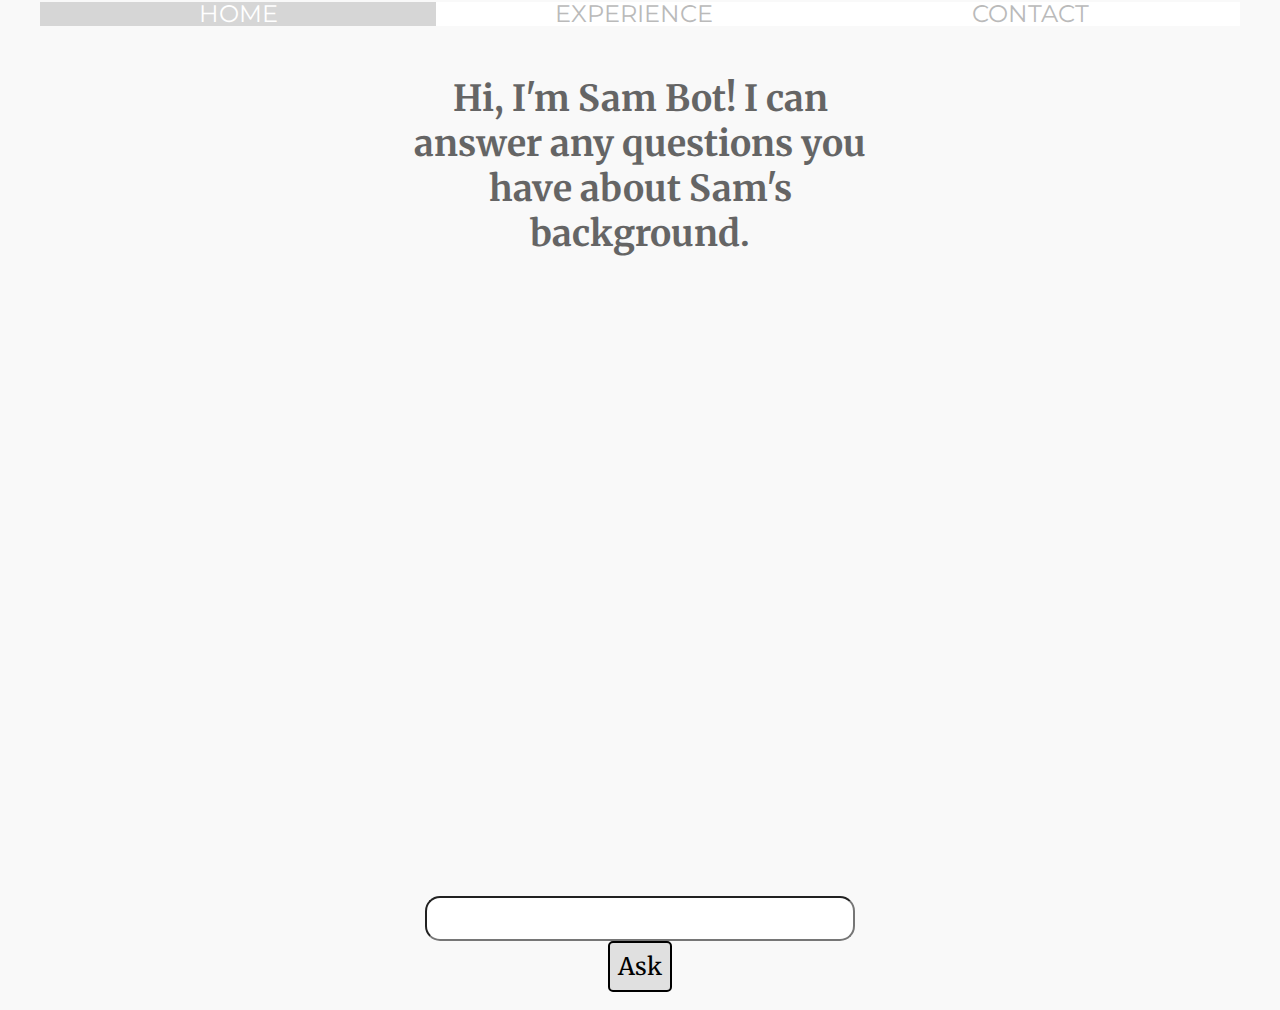
<file: index.html>
<!DOCTYPE html>
<html lang="en">

    <head>

        <!--links-->
        <link rel="stylesheet" href="stylechat.css">


        <!--fonts-->
        <link href="https://fonts.googleapis.com/css?family=Merriweather&display=swap" rel="stylesheet">
        <link href="https://fonts.googleapis.com/css?family=Oswald&display=swap" rel="stylesheet">
        <link href="https://fonts.googleapis.com/css?family=Montserrat&display=swap" rel="stylesheet">


        <title>Sam Kirby - Home</title>
        <meta http-equiv="Content-Type" content="text/html; charset=utf-8" />
        <script src="http://ajax.googleapis.com/ajax/libs/jquery/2.1.1/jquery.min.js"></script>

    </head>

    <body>

    <!-- Top Nav Bar-->
    <!-- Top Nav Bar-->
    <div class = "topnav">
        <a class="active" href="index.html">HOME</a>
        <a href="experience.html">EXPERIENCE</a>
        <a href="links.html">CONTACT</a>
    </div>




    <h2 id="chat" style="display: none;">
        <span>
            Hi, I'm Sam Bot!
            I can answer any questions you have about Sam's background.
        </span>
    </h2>

    <h2 id="whatToKnow" style="visibility: hidden;">
        What would you like to know about Sam?

    </h2>



    <!-- Where chatbot starts-->
    <p class="chatP">
        <div class = 'chatBox' id="chatScroll">
        </div>

        <input id="input" type="text" style="width: 430px;">
        <button id="rec">Ask</button>
    <p>
    </p>



    </body>
<!-- -->
<!--    fade in h2 -->


    <script>
        $(document).ready(function(){
            $("#chat").fadeIn(2000);
        });
    </script>

<!--    lock scrollwheel at bottom-->

    <script src="chat_js.js"></script>

</html>
</file>
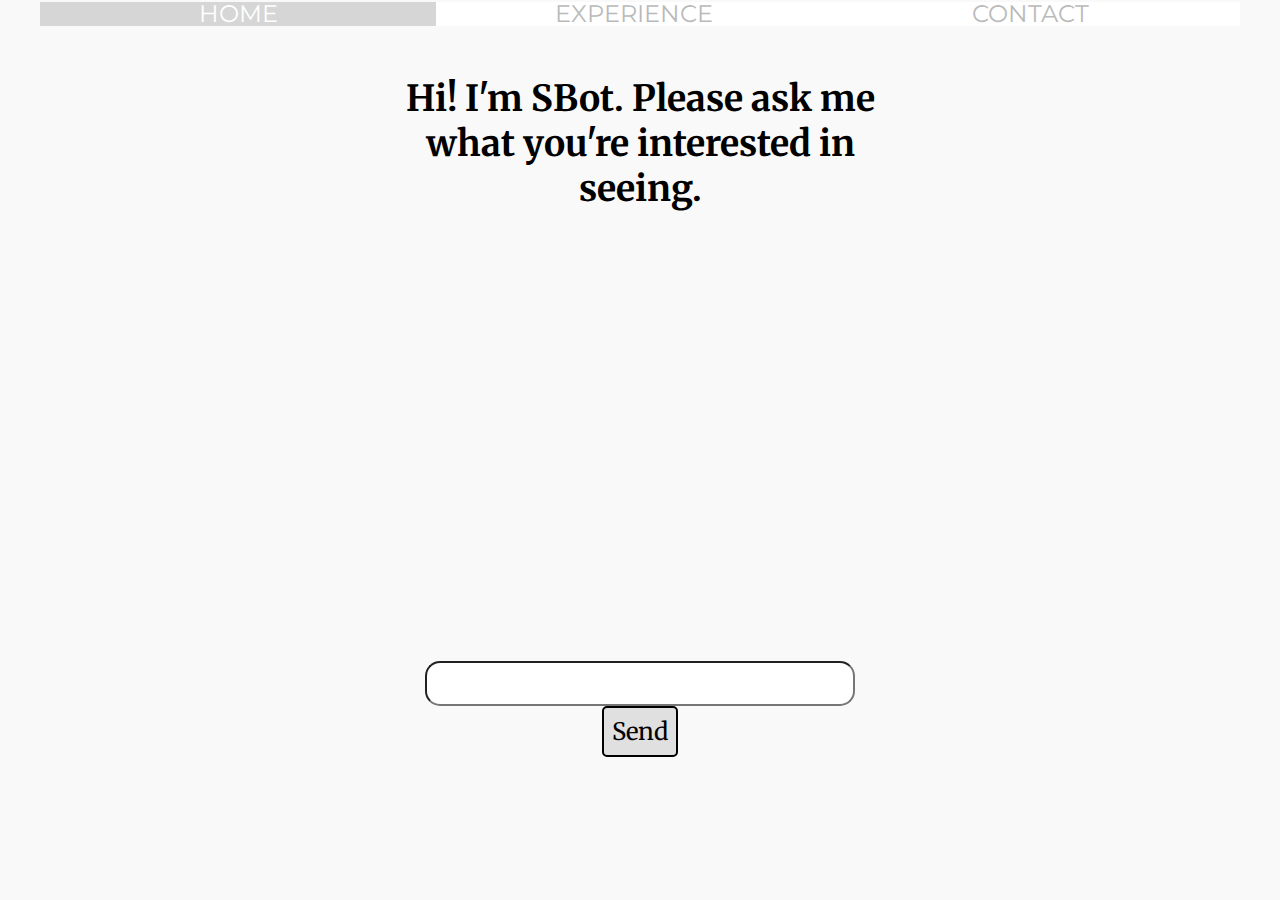
<file: chatbot.html>
<!DOCTYPE html>
<html lang="en">

    <head>

        <!--links-->
        <link rel="stylesheet" href="stylechat.css">


        <!--fonts-->
        <link href="https://fonts.googleapis.com/css?family=Merriweather|Oswald&display=swap" rel="stylesheet">
        <link href="https://fonts.googleapis.com/css?family=Montserrat&display=swap" rel="stylesheet">


        <title>Sam Kirby - Test Home</title>
        <meta http-equiv="Content-Type" content="text/html; charset=utf-8" />
        <script src="http://ajax.googleapis.com/ajax/libs/jquery/2.1.1/jquery.min.js"></script>

    </head>


    <!-- Top Nav Bar-->
    <!-- Top Nav Bar-->
    <div class = "topnav">
        <a class="active" href="chatbot.html">HOME</a>
        <a href="experience.html">EXPERIENCE</a>
        <a href="links.html">CONTACT</a>
    </div>

    <body>


    <h2 id="chat">
        <span>
            Hi! I'm SBot. Please ask me what you're interested in seeing.
        </span>
    </h2>



    <!-- Where chatbot starts-->
        <p class="chatP">
            <div class = 'chatBox'>
            </div>

            <input id="input" type="text" style="width: 430px;"> <button id="rec">Send</button>
        </p>


    </body>


    <script src="chat_js.js"></script>
</html>
</file>
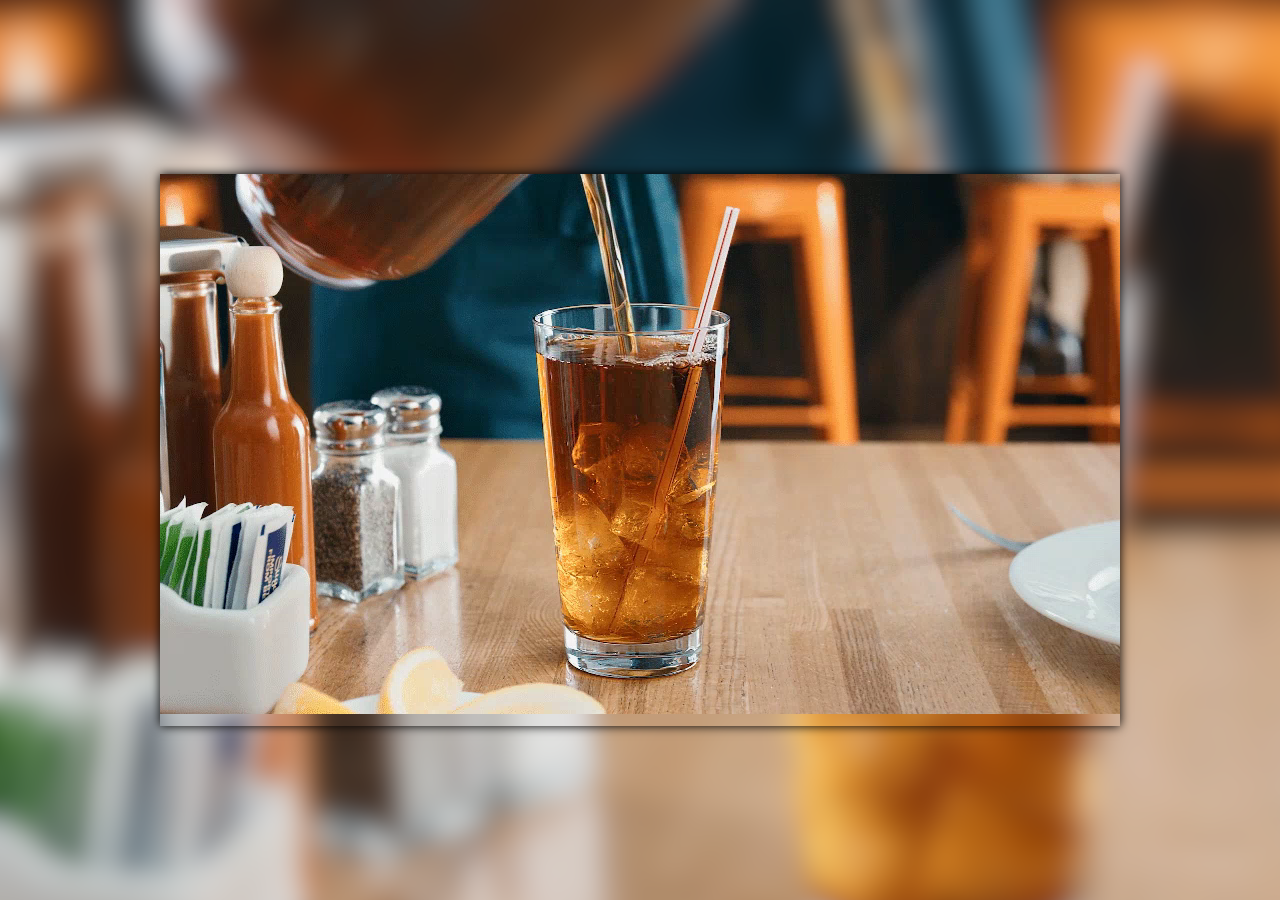
<file: demo1.html>
<!-- Basic Project Underflow Test -->
<!DOCTYPE html>
<html>
<head>

	<link rel="stylesheet" type="text/css" href="css/styles.css">


	<title></title>
</head>
<body>
	<div id="vd">
		<video loop muted autoplay>
			<source src="media/Just Say When.mp4" type="video/mp4">
		</video>
	</div>
</body>
</html>
</file>
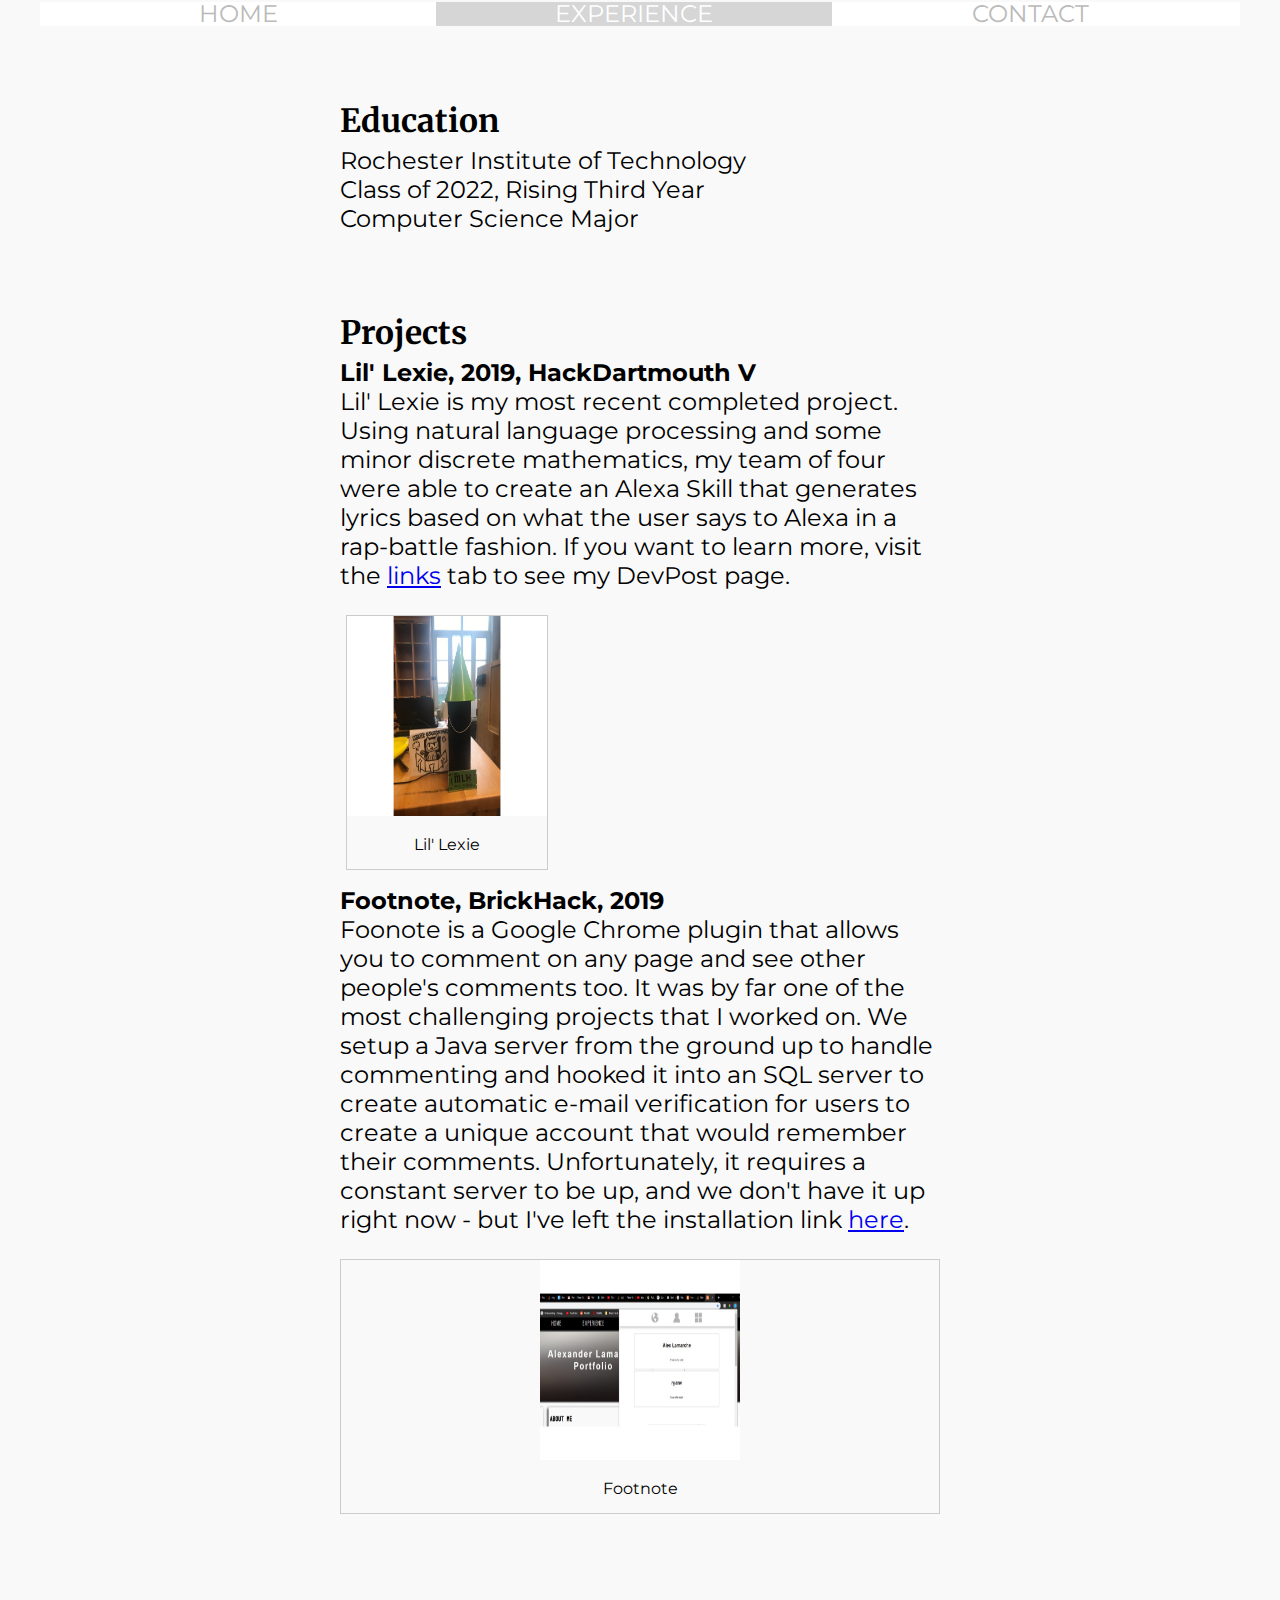
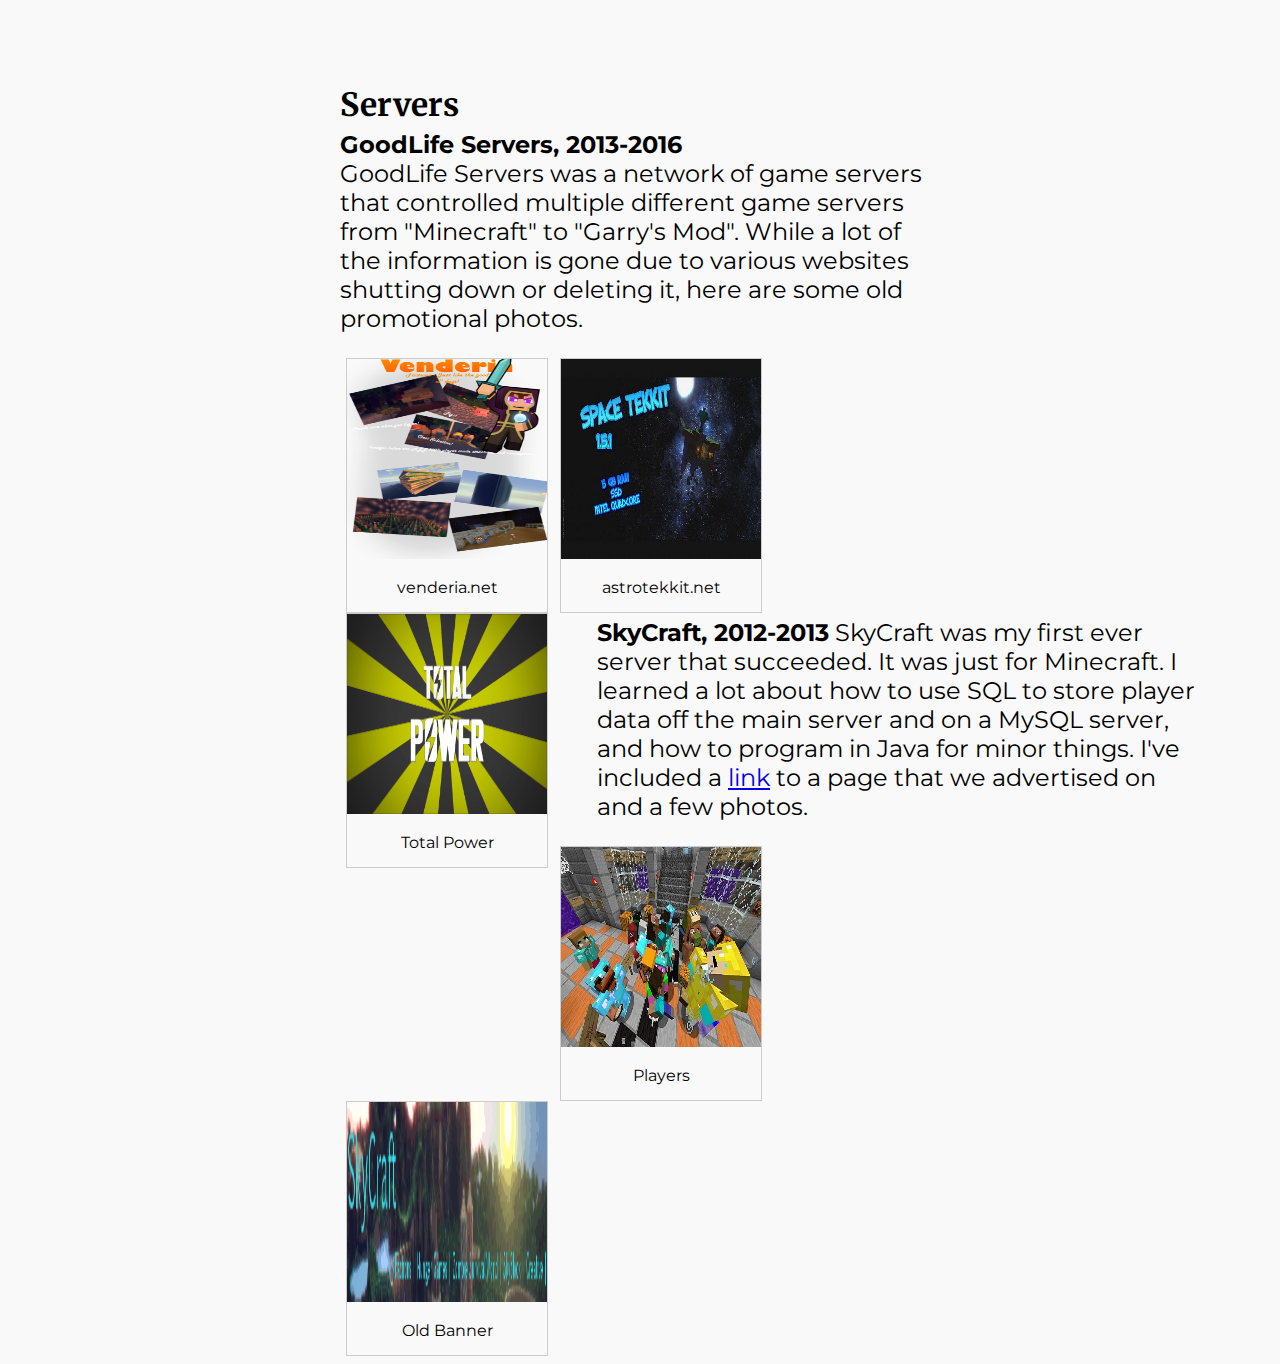
<file: experience.html>
<!DOCTYPE html>
<html lang="en">
<head>

    <!--fonts-->
    <link href="https://fonts.googleapis.com/css?family=Merriweather|Oswald&display=swap" rel="stylesheet">
    <link href="https://fonts.googleapis.com/css?family=Montserrat&display=swap" rel="stylesheet">

    <meta charset="UTF-8">
    <title>Sam Kirby - Contact</title>
    <link rel="stylesheet" href="stylechat.css">


</head>



<body>

    <!-- Top Nav Bar-->
    <div class = "topnav">
        <a href="index.html">HOME</a>
        <a class="active" href="experience.html">EXPERIENCE</a>
        <a href="links.html">CONTACT</a>
    </div>

<!--It taught me a lot on how to program and handle multiple
    servers remotely, and to program special applications for them.<br>
    GoodLife handled multiple services, including hcmc.me, venderia.net, and astrotekkit.com.-->
</body>

<h1>Education</h1>
<p class="contactP">
    Rochester Institute of Technology<br>
    Class of 2022, Rising Third Year<br>
    Computer Science Major

</p>

<h1>Projects</h1>
<p class="contactP">
    <b>Lil' Lexie, 2019, HackDartmouth V</b><br>
    Lil' Lexie is my most recent completed project. Using natural language processing and
    some minor discrete mathematics, my team of four were able to create an Alexa
    Skill that generates lyrics based on what the user says to Alexa in a rap-battle
    fashion. If you want to learn more, visit the <a href="links.html">links</a> tab to see my DevPost page.

    <div class="galleryContainer" style="padding-bottom: 250px;">
        <div class="responsive">
            <div class="gallery">
                <a target="_blank" href="media/hackathon.png">
                    <img src="media/hackathon.png" alt="Hackathon" width="200" height="200">
                </a>
                <div class="desc">Lil' Lexie</div>
            </div>
        </div>
    </div>

</p>

<p class="contactP">
    <b>Footnote, BrickHack, 2019</b><br>
    Foonote is a Google Chrome plugin that allows you to comment on any page and see other people's
    comments too. It was by far one of the most challenging projects that I worked on. We setup
    a Java server from the ground up to handle commenting and hooked it into an SQL server to create automatic
    e-mail verification for users to create a unique account that would remember their comments.
    Unfortunately, it requires a constant server to be up, and we don't have it up right now - but
    I've left the installation link <a href="install.html">here</a>.

    <div class="galleryContainer">
        <div class="gallery">
            <a target="_blank" href="media/footnote.jpg">
                <img src="media/footnote.jpg" alt="Footnote" width="400" height="400">
            </a>
            <div class="desc">Footnote</div>
        </div>
    </div>

</p>

<h1>Servers</h1>
<p class="contactP">
    <b>GoodLife Servers, 2013-2016</b><br>
    GoodLife Servers was a network of game servers that controlled multiple different game servers
    from "Minecraft" to "Garry's Mod". While a lot of the information is gone due to various
    websites shutting down or deleting it, here are some old promotional photos.

    <div class="galleryContainer">

        <div class="responsive">
            <div class="gallery">
                <a target="_blank" href="media/venderia.png">
                    <img src="media/venderia.png" alt="Venderia" width="200" height="200">
                </a>
                <div class="desc">venderia.net</div>
            </div>
        </div>

        <div class="responsive">
            <div class="gallery">
                <a target="_blank" href="media/astrotekkit.jpg">
                    <img src="media/astrotekkit.jpg" alt="AstroTekkit" width="200" height="200">
                </a>
                <div class="desc">astrotekkit.net</div>
            </div>
        </div>


        <div class="responsive">
            <div class="gallery">
                <a target="_blank" href="media/totalpower.png">
                    <img src="media/totalpower.png" alt="Total Power" width="200" height="200">
                </a>
                <div class="desc">Total Power</div>
            </div>
        </div>
    <br><br>

    </div>
</p>

<p class="contactP">
    <b>SkyCraft, 2012-2013</b>
    SkyCraft was my first ever server that succeeded. It was just for Minecraft. I learned a lot
    about how to use SQL to store player data off the main server and on a MySQL server, and how to program in Java for minor things. I've included
    a <a href="https://www.planetminecraft.com/server/skycraft-factionshunger-games247need-staff/">link</a> to a page that we advertised on and a few photos.


    <div class="galleryContainer" style="padding-bottom: 500px;">
        <div class="responsive">
            <div class="gallery">
                <a target="_blank" href="media/skycraft_players.jpg">
                    <img src="media/skycraft_players.jpg" alt="Players" width="200" height="200">
                </a>
                <div class="desc">Players</div>
            </div>
        </div>

        <div class="responsive">
            <div class="gallery">
                <a target="_blank" href="media/old_banner.gif">
                    <img src="media/old_banner.gif" alt="Banner" width="200" height="200">
                </a>
                <div class="desc">Old Banner</div>
            </div>
        </div>
    </div>

</p>

</html>
</file>
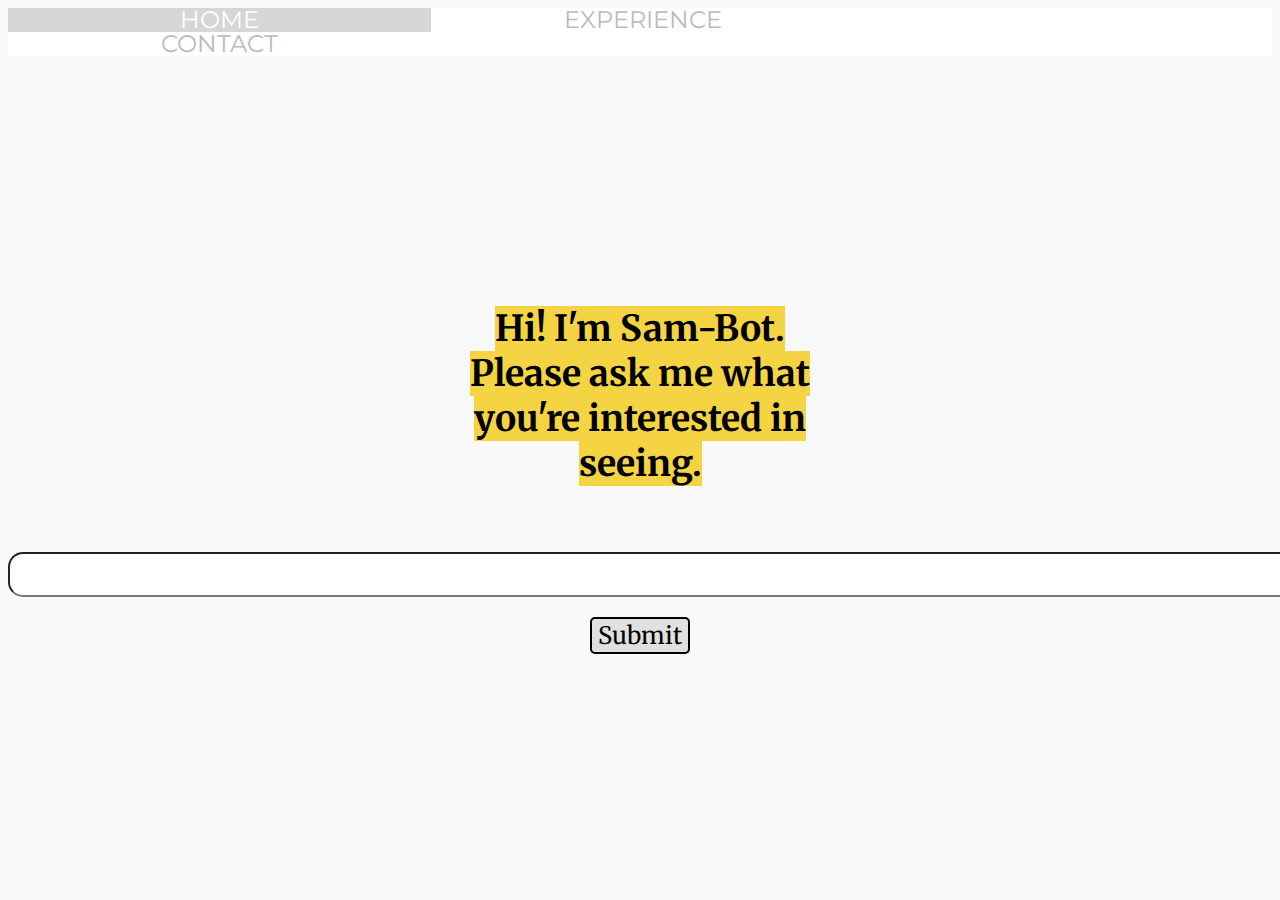
<file: home.html>
<!DOCTYPE html>
<html lang="en">
<head>



    <meta charset="UTF-8">

    <!--links-->
    <link rel="stylesheet" href="style.css">

    <!--fonts-->
    <link href="https://fonts.googleapis.com/css?family=Merriweather|Oswald&display=swap" rel="stylesheet">
    <link href="https://fonts.googleapis.com/css?family=Montserrat&display=swap" rel="stylesheet">

    <!--javascript-->
    <script src="https://ajax.googleapis.com/ajax/libs/jquery/2.1.1/jquery.min.js"></script>

    <title>Sam Kirby - Home</title>
</head>


<body>

    <!-- Top Nav Bar-->
    <div class = "topnav">
        <a class="active" href="index.html">HOME</a>
        <a href="experience.html">EXPERIENCE</a>
        <a href="links.html">CONTACT</a>
    </div>


    <h2 id="chat">
        <span>
            Hi! I'm Sam-Bot. Please ask me what you're interested in seeing.
        </span>
    </h2>

    <p>
        <form>
        <table>
            <tr>
                <input type="text" size="72" onKeyPress="if (event.which == 13) return false;" id="field" />
                <br>
                <button type="button" onclick="animateField('regular ol plumbus')" id="submit">Submit</button>
            </tr>
        </table>

        </form>
    </p>

    <div id="god"></div>







    <!-- REACT  -->
<!--    <div id="like_button_container"></div>-->

<!--    <script src="https://unpkg.com/react@16/umd/react.development.js" crossorigin></script>-->
<!--    <script src="https://unpkg.com/react-dom@16/umd/react-dom.development.js" crossorigin></script>-->

<!--    &lt;!&ndash; Load our React component. &ndash;&gt;-->
<!--    <script src="like_button.js"></script>-->
    <script src="js.js"></script>

</body>
</html>
</file>
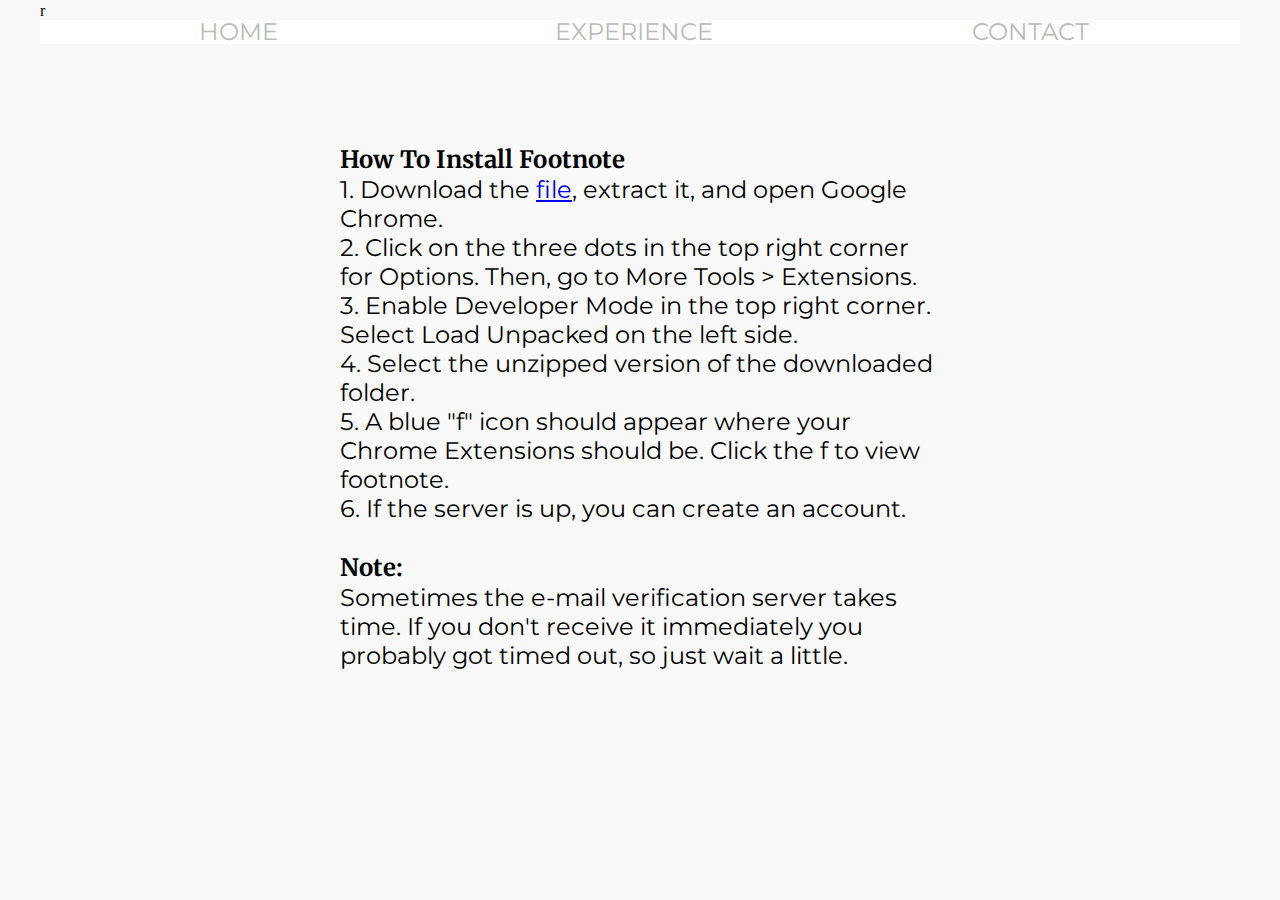
<file: install.html>
r<!DOCTYPE html>
<html lang="en">

<head>

    <!--fonts-->
    <link href="https://fonts.googleapis.com/css?family=Merriweather|Oswald&display=swap" rel="stylesheet">
    <link href="https://fonts.googleapis.com/css?family=Montserrat&display=swap" rel="stylesheet">

    <meta charset="UTF-8">
    <title>Title</title>
    <link rel="stylesheet" href="stylechat.css">

</head>

<body>

    <!-- Top Nav Bar-->
    <div class = "topnav">
        <a href="index.html">HOME</a>
        <a href="experience.html">EXPERIENCE</a>
        <a href="links.html">CONTACT</a>
    </div>

    <p class="contactP" style="padding-top: 100px">
        <b style="font-family: Merriweather, sans-serif">How To Install Footnote</b><br>
        1. Download the <a href="https://people.rit.edu/ajl3545/FootNote/ext.zip">file</a>, extract it, and open Google Chrome.<br>
        2. Click on the three dots in the top right corner for Options. Then,
        go to More Tools > Extensions.<br>
        3. Enable Developer Mode in the top right corner.
        Select Load Unpacked on the left side.<br>
        4. Select the unzipped version of the
        downloaded folder.<br>
        5. A blue "f" icon should appear where your Chrome
        Extensions should be. Click the f to view footnote.<br>
        6. If the server is up, you can create an account.<br>
        <br>
        <b style="font-family: Merriweather, sans-serif">Note:</b><br>
        Sometimes the e-mail verification server takes time. If you don't
        receive it immediately you probably got timed out, so just wait a little.<br>
    </p>
</body>
</html>
</file>
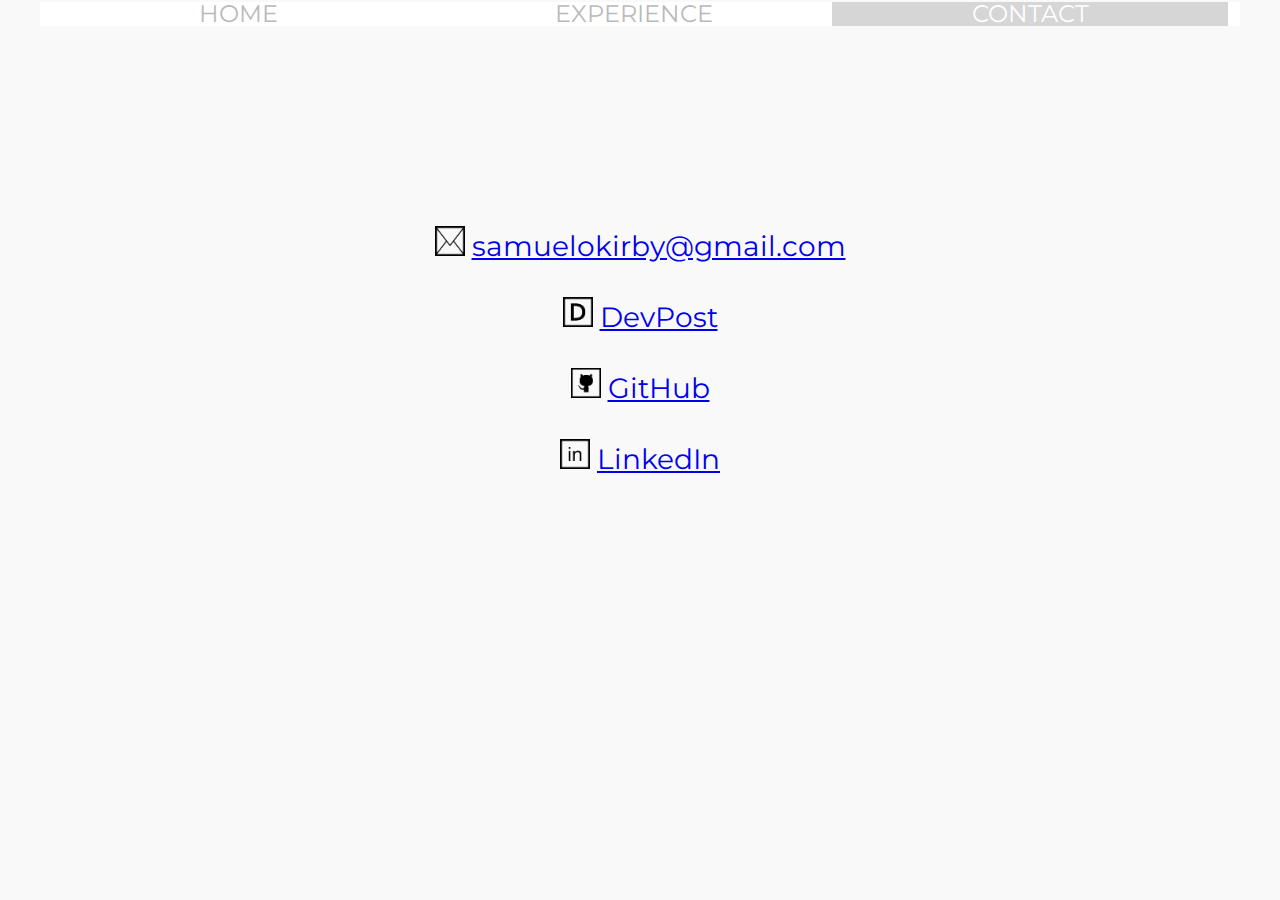
<file: links.html>
<!DOCTYPE html>
    <html lang="en">
    <head>


        <!--fonts-->
        <link href="https://fonts.googleapis.com/css?family=Merriweather|Oswald&display=swap" rel="stylesheet">
        <link href="https://fonts.googleapis.com/css?family=Montserrat&display=swap" rel="stylesheet">

        <meta charset="UTF-8">
        <title>Sam Kirby - Links</title>
        <link rel="stylesheet" href="stylechat.css">

    </head>

    <body>

        <!-- Top Nav Bar-->
        <div class = "topnav">
            <a href="index.html">HOME</a>
            <a href="experience.html">EXPERIENCE</a>
            <a class = "active" href="links.html">CONTACT</a>
        </div>



            <p class="linksP">
                <img src="media/envelope.png" style="width: 30px; height: 30px;">
                    <a href="mailto: samuelokirby@gmail.com">samuelokirby@gmail.com</a><br><br>

                <img src="media/devpost.png" style="width: 30px; height: 30px;">
                    <a href="https://devpost.com/sok4724">DevPost</a><br><br>


                <img src="media/git.png" style="width: 30px; height: 30px;">
                <a href="https://github.com/sok4724">GitHub</a><br><br>

                <img src="media/linkedin.png" style="width: 30px; height: 30px;">
                <a href="https://linkedin.com/in/samuelokirby">  LinkedIn</a><br><br>
            </p>




    </body>


</html>
</file>
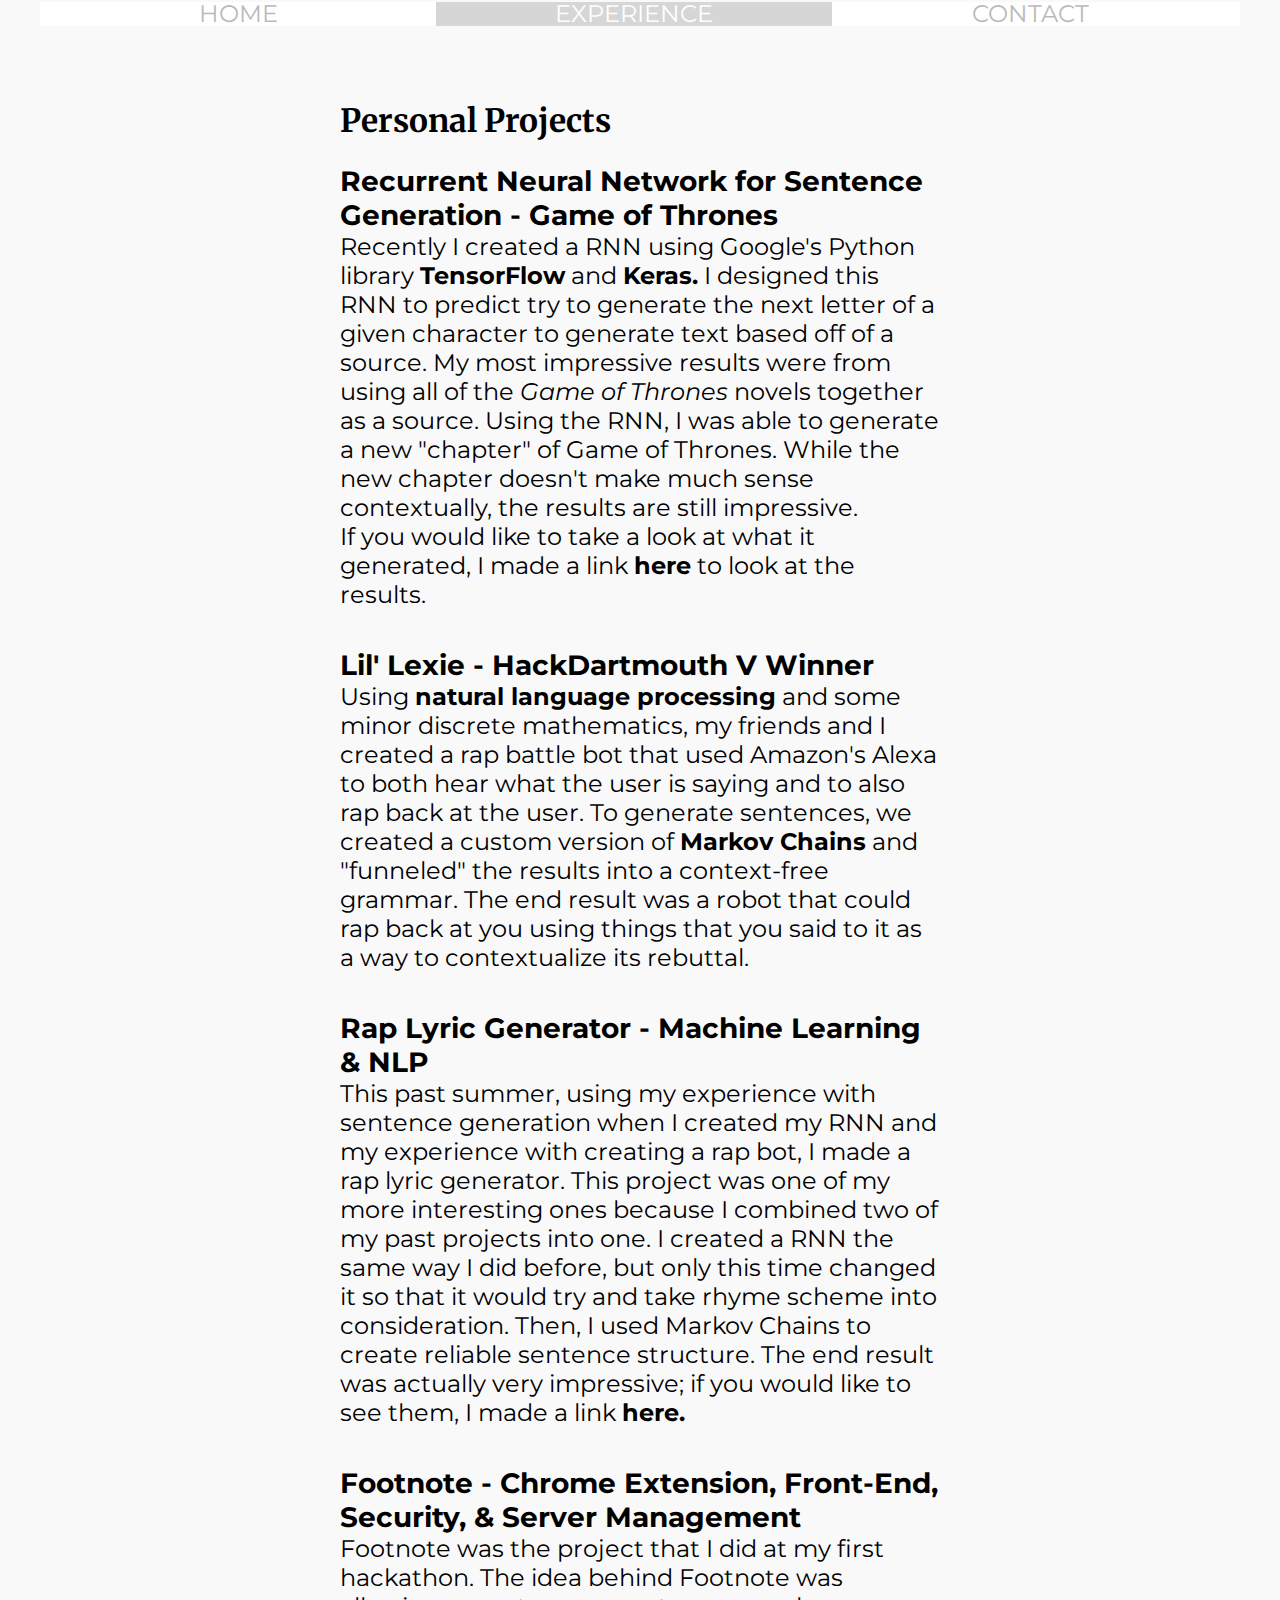
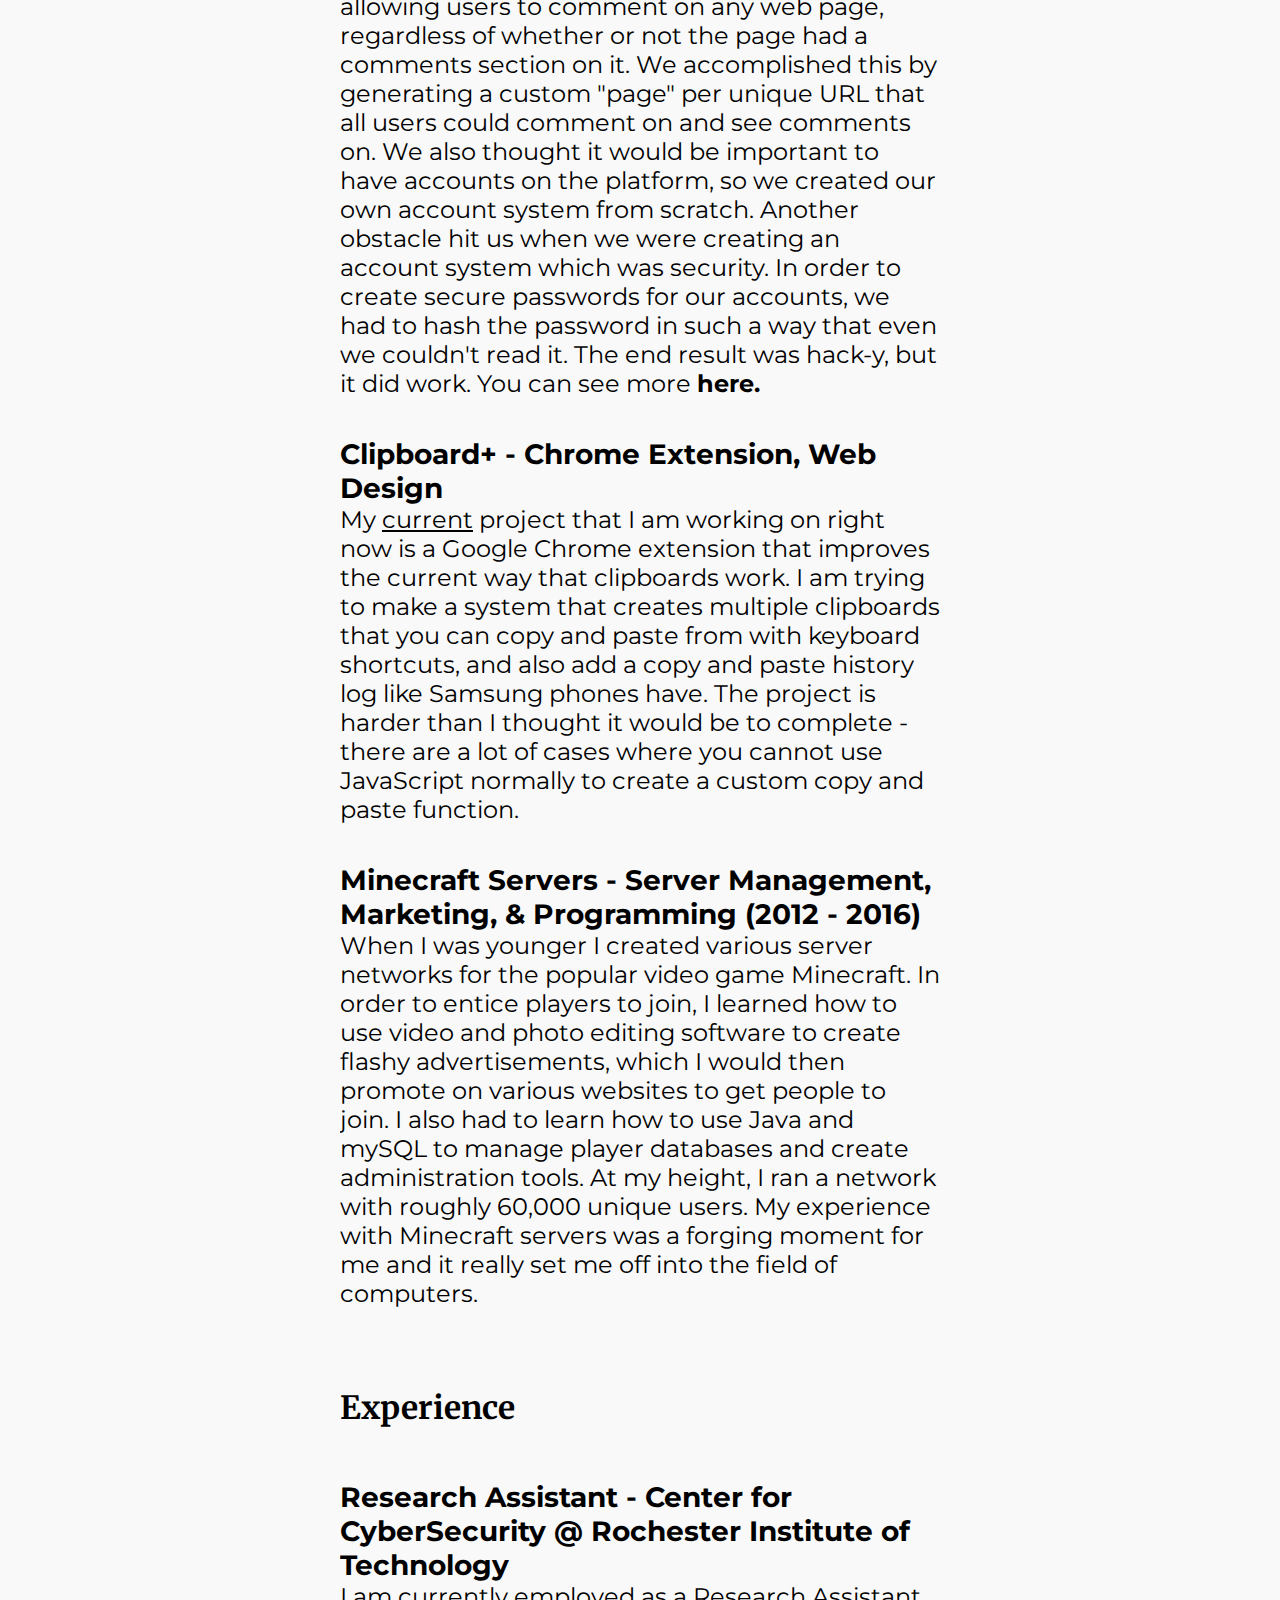
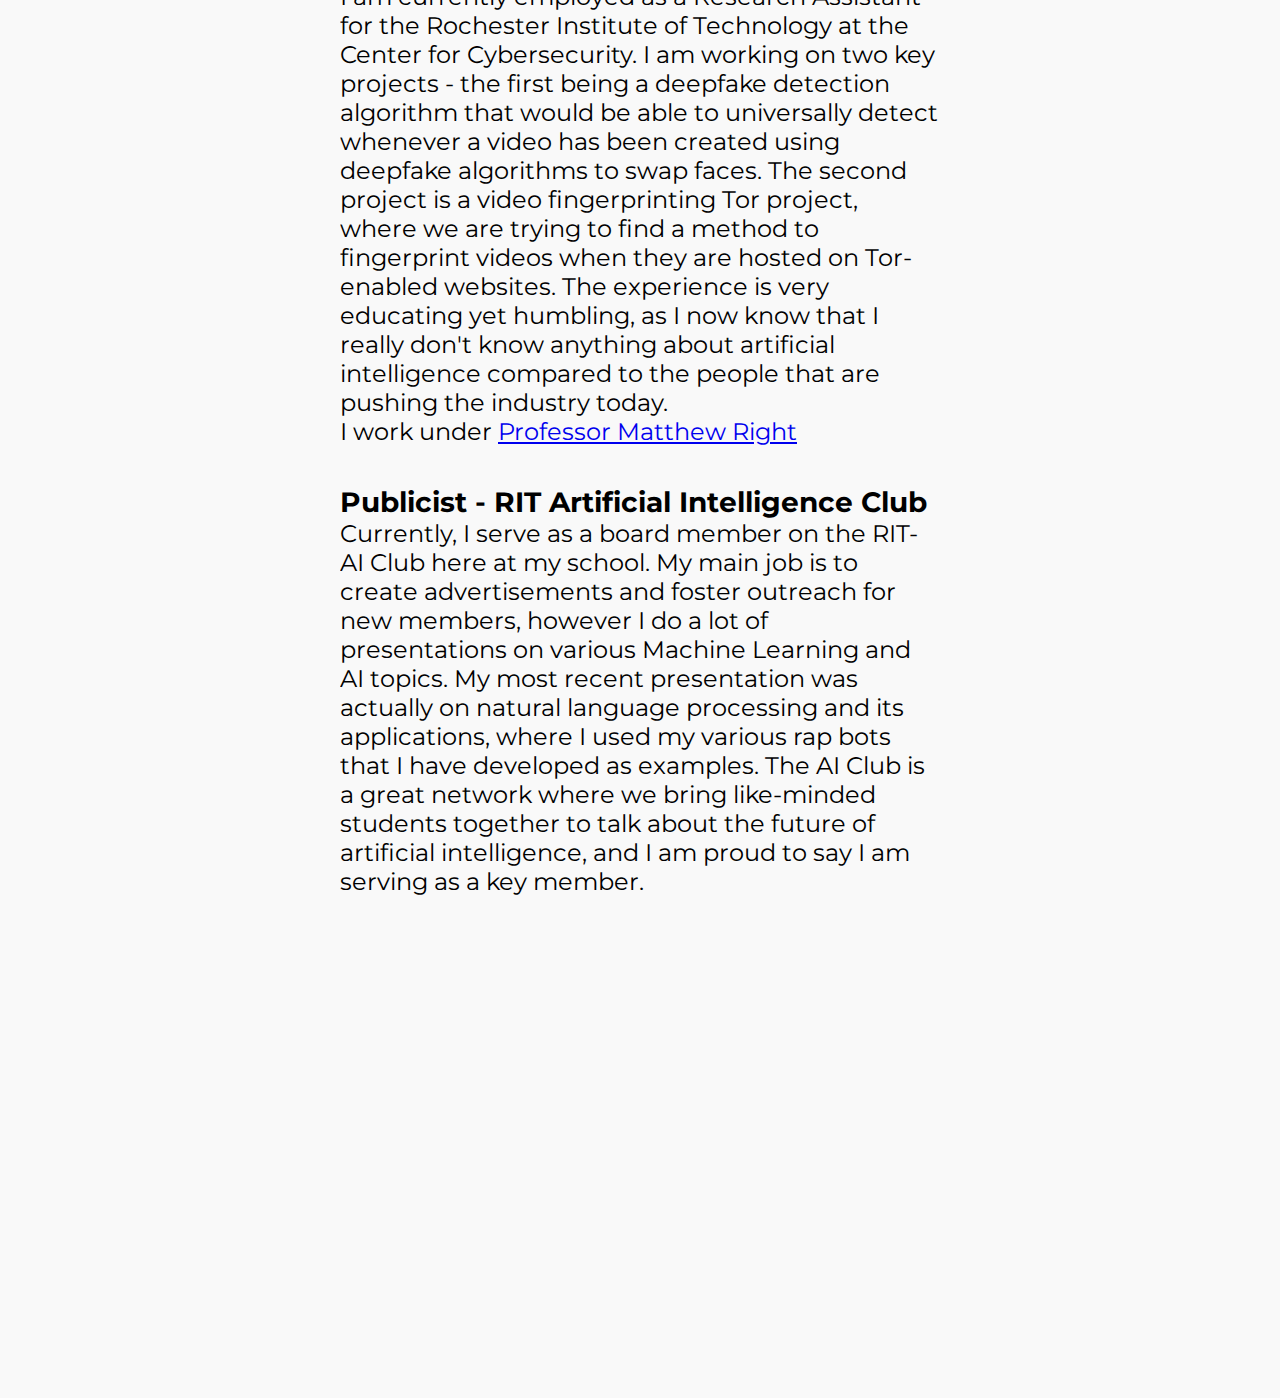
<file: new_experience.html>
<!DOCTYPE html>
<html>
<head>


	<title>Sam Kirby - Experience</title>

    <!--fonts-->
    <link href="https://fonts.googleapis.com/css?family=Merriweather&display=swap" rel="stylesheet">
    <link href="https://fonts.googleapis.com/css?family=Oswald&display=swap" rel="stylesheet">
    <link href="https://fonts.googleapis.com/css?family=Montserrat&display=swap" rel="stylesheet">

    <meta charset="UTF-8">
    <title>Sam Kirby - Contact</title>
    <link rel="stylesheet" href="stylechat.css">



</head>
<body>

	    <!-- Top Nav Bar-->
    <div class = "topnav">
        <a href="index.html">HOME</a>
        <a class="active" href="experience.html">EXPERIENCE</a>
        <a href="links.html">CONTACT</a>
    </div>


    <h1>Personal Projects</h1><br>
    	<p class="contactP">
    		<b style="font-size: 28px;">Recurrent Neural Network for Sentence Generation - Game of Thrones</b><br>
    		Recently I created a RNN using Google's Python library <b>TensorFlow</b> and <b>Keras.</b>
    		I designed this RNN to predict try to generate the next letter of a given character
    		to generate text based off of a source. My most impressive results were from using
    		all of the <i>Game of Thrones</i> novels together as a source. Using the RNN, I was
    		able to generate a new "chapter" of Game of Thrones. While the new chapter doesn't
    		make much sense contextually, the results are still impressive.<br>
    		If you would like to take a look at what it generated, I made a link <b>here</b>
    		to look at the results.
    	</p>

    	<p class="contactP"><br>
    		<b style="font-size: 28px;">Lil' Lexie - HackDartmouth V Winner</b><br>
    		Using <b>natural language processing</b> and some minor discrete mathematics, my friends
    		and I created a rap battle bot that used Amazon's Alexa to both hear what the user is
    		saying and to also rap back at the user. To generate sentences, we created a custom
    		version of <b>Markov Chains</b> and "funneled" the results into a context-free grammar.
    		The end result was a robot that could rap back at you using things that you said to it
    		as a way to contextualize its rebuttal.
    	</p>

    	<p class="contactP"><br>
    		<b style="font-size: 28px;">Rap Lyric Generator - Machine Learning & NLP</b><br>
    		This past summer, using my experience with sentence generation when I created my RNN
    		and my experience with creating a rap bot, I made a rap lyric generator. This project
    		was one of my more interesting ones because I combined two of my past projects into
    		one. I created a RNN the same way I did before, but only this time changed it so
    		that it would try and take rhyme scheme into consideration. Then, I used
    		Markov Chains to create reliable sentence structure. The end result was
    		actually very impressive; if you would like to see them, I made a link
    		<b>here.</b>
    	</p>

    	<p class="contactP"><br>
    		<b style="font-size: 28px;">Footnote - Chrome Extension, Front-End, Security, & Server Management</b><br>
    		Footnote was the project that I did at my first hackathon. The idea behind Footnote
    		was allowing users to comment on any web page, regardless of whether or not
    		the page had a comments section on it. We accomplished this by generating a custom
    		"page" per unique URL that all users could comment on and see comments on. We also
    		thought it would be important to have accounts on the platform, so we created
    		our own account system from scratch. Another obstacle hit us when we were creating
    		an account system which was security. In order to create secure passwords for our
    		accounts, we had to hash the password in such a way that even we couldn't read it.
    		The end result was hack-y, but it did work. You can see more <b>here.</b>
    	</p>

    	<p class="contactP"><br>
    		<b style="font-size: 28px;">Clipboard+ - Chrome Extension, Web Design</b><br>
    		My <u>current</u> project that I am working on right now is a Google Chrome extension
    		that improves the current way that clipboards work. I am trying to make a system
    		that creates multiple clipboards that you can copy and paste from with keyboard
    		shortcuts, and also add a copy and paste history log like Samsung phones have.
    		The project is harder than I thought it would be to complete - there are a lot of
    		cases where you cannot use JavaScript normally to create a custom copy and
    		paste function.

    	<p class="contactP"><br>
    		<b style="font-size: 28px;">Minecraft Servers - Server Management, Marketing, & Programming (2012 - 2016)<br></b>
    		When I was younger I created various server networks for the popular video game Minecraft.
    		In order to entice players to join, I learned how to use video and photo editing software
    		to create flashy advertisements, which I would then promote on various websites to
    		get people to join. I also had to learn how to use Java and mySQL to manage player
    		databases and create administration tools. At my height, I ran a network with 
    		roughly 60,000 unique users. My experience with Minecraft servers was a forging moment
    		for me and it really set me off into the field of computers.


    <h1>Experience</h1><br>
    	<p class="contactP"><br>
    		<b style="font-size: 28px;">Research Assistant - Center for CyberSecurity @ Rochester Institute of Technology</b><br>
    		I am currently employed as a Research Assistant for the Rochester Institute of Technology at
    		the Center for Cybersecurity. I am working on two key projects - the first being a deepfake
    		detection algorithm that would be able to universally detect whenever a video has been
    		created using deepfake algorithms to swap faces. The second project is a video fingerprinting
    		Tor project, where we are trying to find a method to fingerprint videos when they are
    		hosted on Tor-enabled websites. The experience is very educating yet humbling, as I now know that I really
    		don't know anything about artificial intelligence compared to the people that are pushing
    		the industry today.
    		<br>
    		I work under
    		<a href="https://www.rit.edu/directory/mkwics-matthew-wright">Professor Matthew Right</a>

    	<p class="contactP" style="padding-bottom: 500px;"><br>
    		<b style="font-size: 28px;">Publicist - RIT Artificial Intelligence Club</b><br>
    		Currently, I serve as a board member on the RIT-AI Club here at my school. My main job is to
    		create advertisements and foster outreach for new members, however I do a lot of presentations
    		on various Machine Learning and AI topics. My most recent presentation was actually on natural
    		language processing and its applications, where I used my various rap bots that I have
    		developed as examples. The AI Club is a great network where we bring like-minded students
    		together to talk about the future of artificial intelligence, and I am proud to say I am
    		serving as a key member.
</body>
</html>
</file>
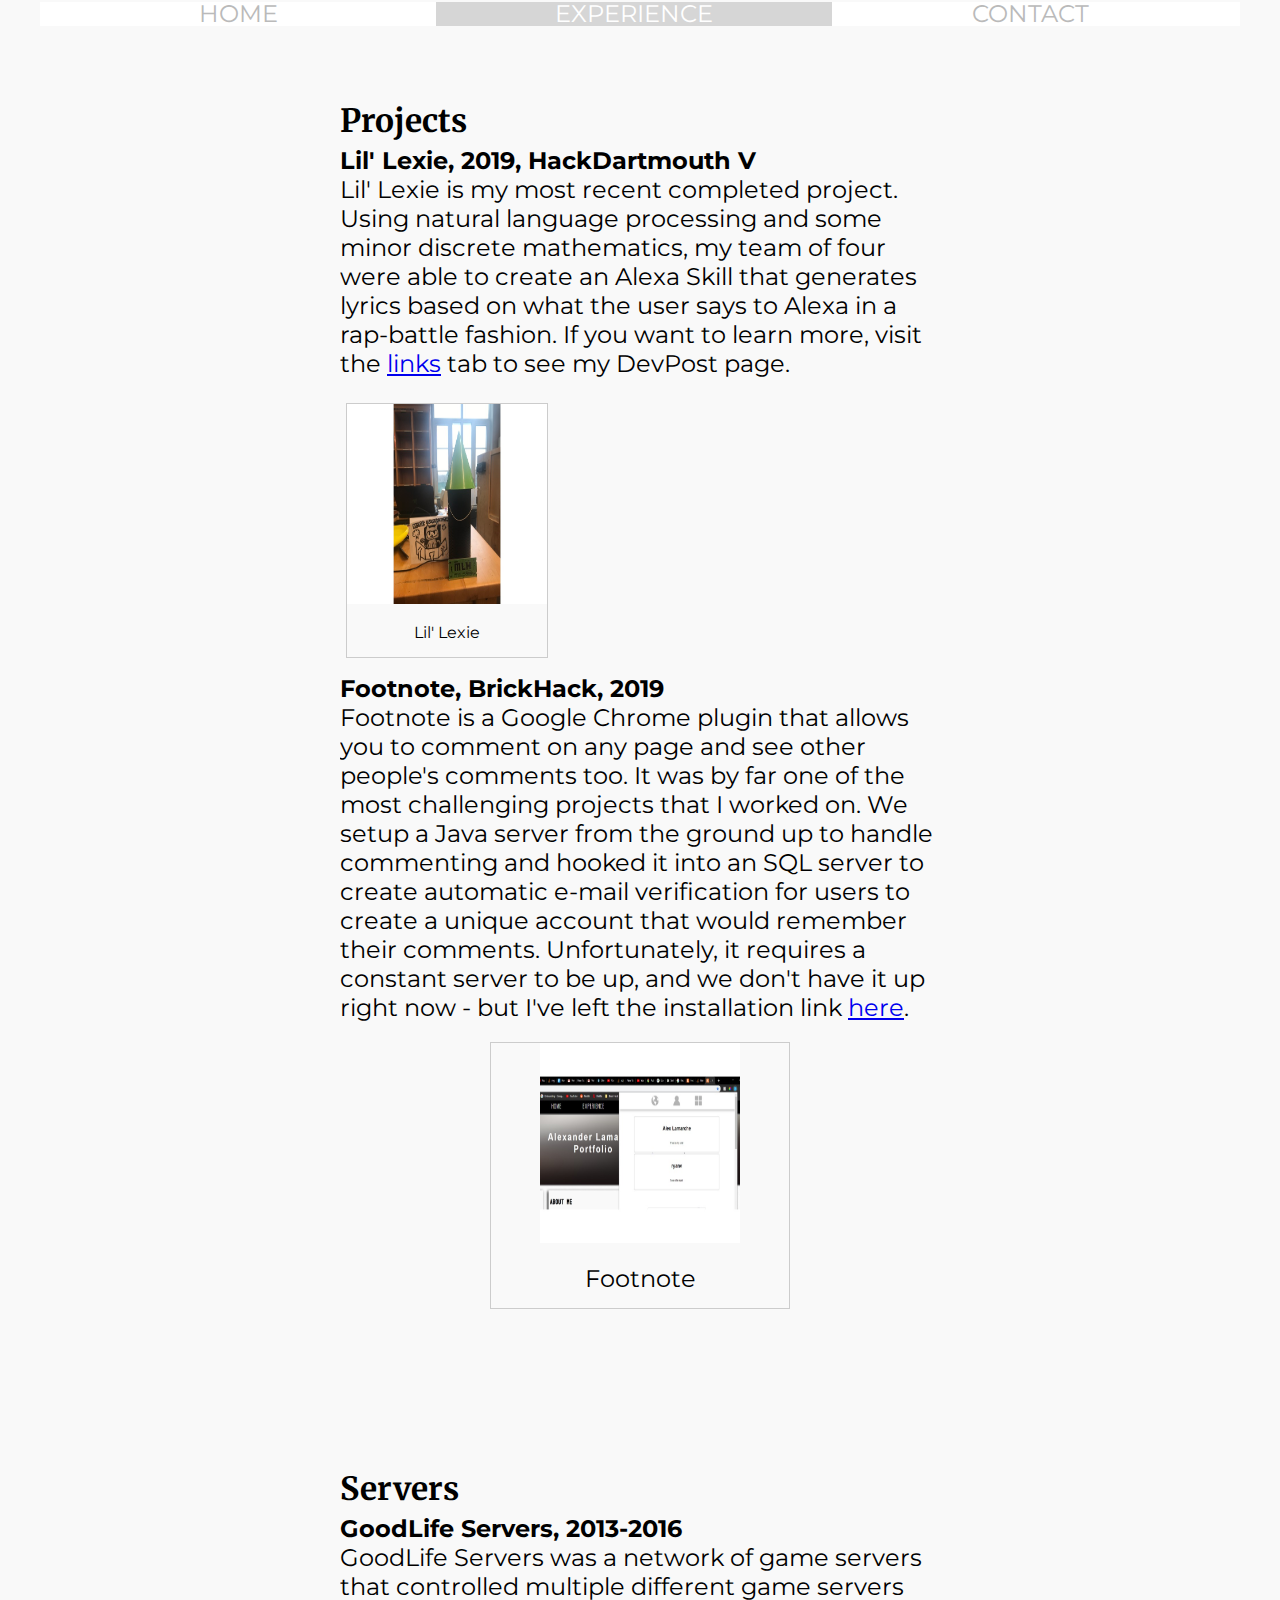
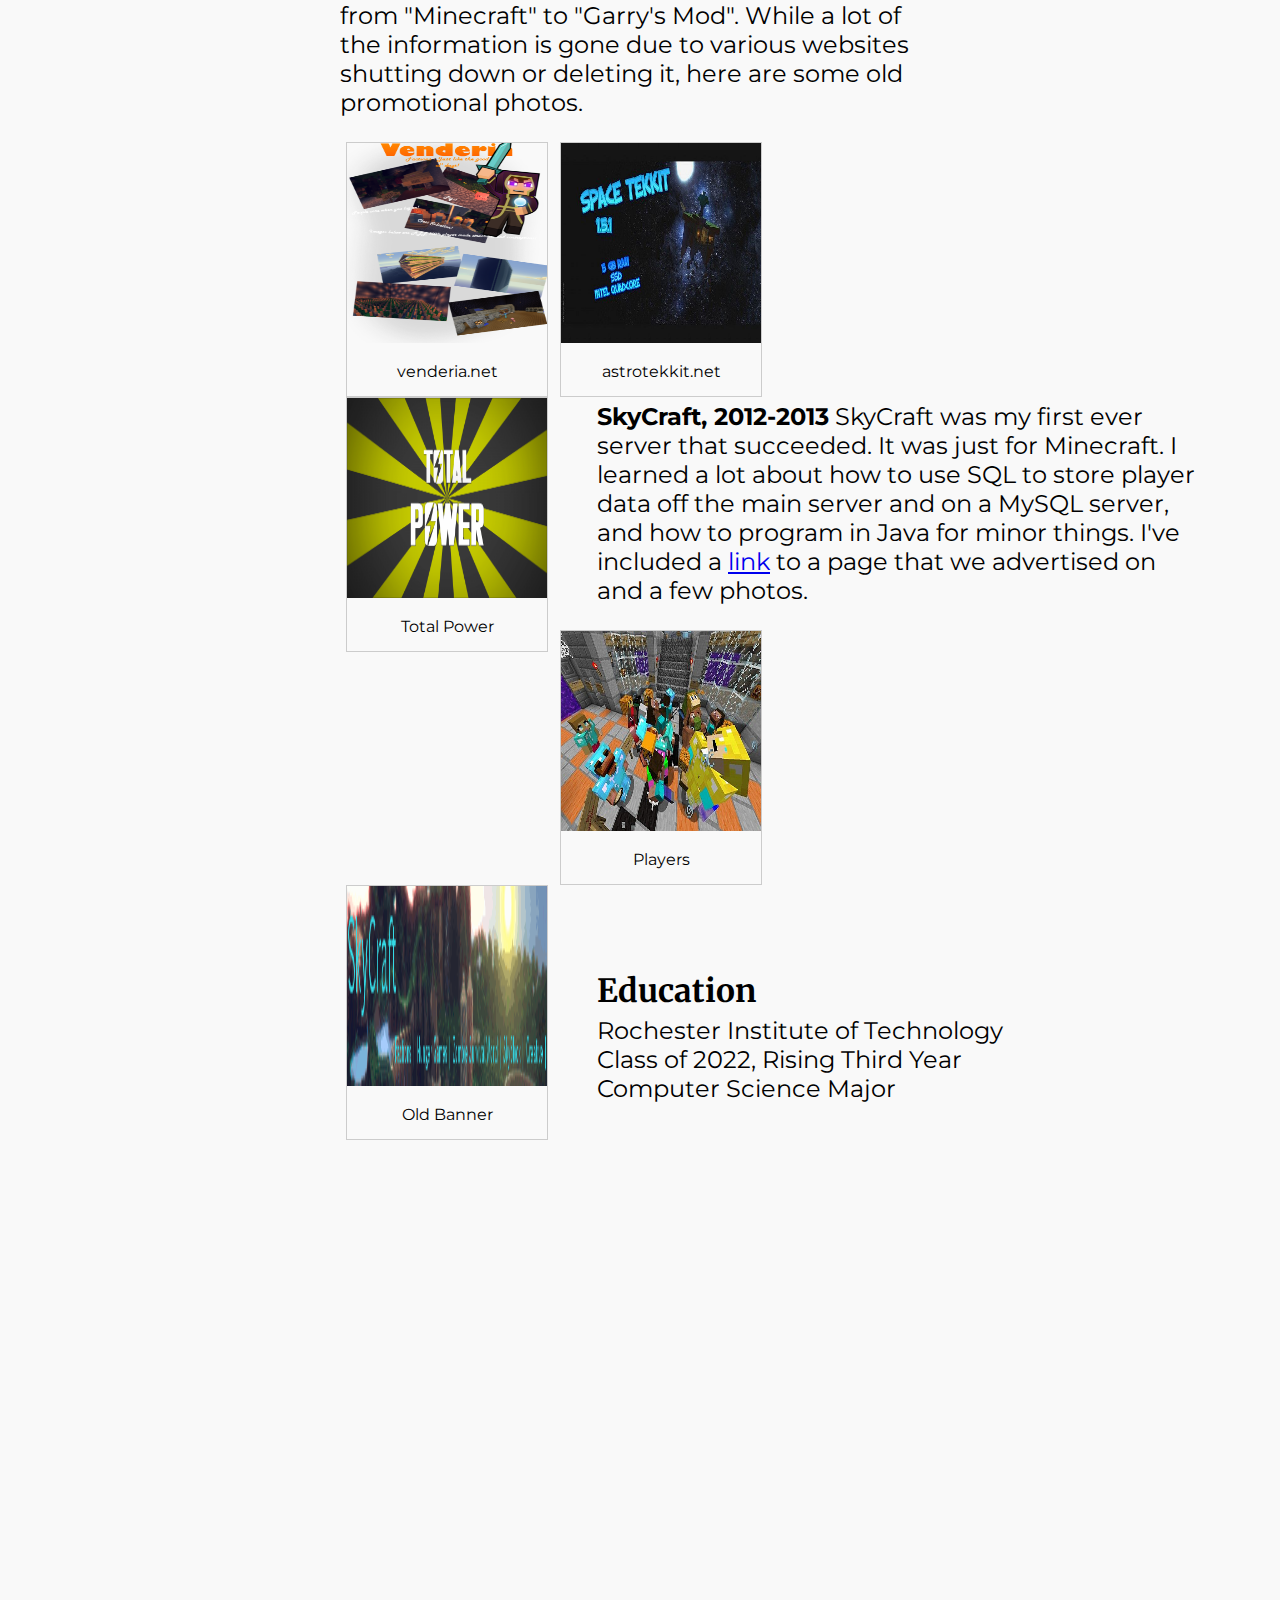
<file: old_xp.html>
<!DOCTYPE html>
<html lang="en">
<head>

    <!--fonts-->
    <link href="https://fonts.googleapis.com/css?family=Merriweather&display=swap" rel="stylesheet">
    <link href="https://fonts.googleapis.com/css?family=Oswald&display=swap" rel="stylesheet">
    <link href="https://fonts.googleapis.com/css?family=Montserrat&display=swap" rel="stylesheet">

    <meta charset="UTF-8">
    <title>Sam Kirby - Contact</title>
    <link rel="stylesheet" href="stylechat.css">


</head>



<body>

    <!-- Top Nav Bar-->
    <div class = "topnav">
        <a href="index.html">HOME</a>
        <a class="active" href="experience.html">EXPERIENCE</a>
        <a href="links.html">CONTACT</a>
    </div>

<!--It taught me a lot on how to program and handle multiple
    servers remotely, and to program special applications for them.<br>
    GoodLife handled multiple services, including hcmc.me, venderia.net, and astrotekkit.com.-->




<h1>Projects</h1>
<p class="contactP">
    <b>Lil' Lexie, 2019, HackDartmouth V</b><br>
    Lil' Lexie is my most recent completed project. Using natural language processing and
    some minor discrete mathematics, my team of four were able to create an Alexa
    Skill that generates lyrics based on what the user says to Alexa in a rap-battle
    fashion. If you want to learn more, visit the <a href="links.html">links</a> tab to see my DevPost page.

    <div class="galleryContainer" style="padding-bottom: 250px;">
        <div class="responsive">
            <div class="gallery">
                <a target="_blank" href="media/hackathon.png">
                    <img src="media/hackathon.png" alt="Hackathon" width="200" height="200">
                </a>
                <div class="desc">Lil' Lexie</div>
            </div>
        </div>
    </div>

</p>

<div class="contactP">
    <b>Footnote, BrickHack, 2019</b><br>
    Footnote is a Google Chrome plugin that allows you to comment on any page and see other people's
    comments too. It was by far one of the most challenging projects that I worked on. We setup
    a Java server from the ground up to handle commenting and hooked it into an SQL server to create automatic
    e-mail verification for users to create a unique account that would remember their comments.
    Unfortunately, it requires a constant server to be up, and we don't have it up right now - but
    I've left the installation link <a href="install.html">here</a>.

    <div class="galleryContainer">
        <div class="gallery">
            <a target="_blank" href="media/footnote.jpg">
                <img src="media/footnote.jpg" alt="Footnote" width="400" height="400">
            </a>
            <div class="desc">Footnote</div>
        </div>
    </div>

</div>

<h1>Servers</h1>
<p class="contactP">
    <b>GoodLife Servers, 2013-2016</b><br>
    GoodLife Servers was a network of game servers that controlled multiple different game servers
    from "Minecraft" to "Garry's Mod". While a lot of the information is gone due to various
    websites shutting down or deleting it, here are some old promotional photos.

    <div class="galleryContainer">

        <div class="responsive">
            <div class="gallery">
                <a target="_blank" href="media/venderia.png">
                    <img src="media/venderia.png" alt="Venderia" width="200" height="200">
                </a>
                <div class="desc">venderia.net</div>
            </div>
        </div>

        <div class="responsive">
            <div class="gallery">
                <a target="_blank" href="media/astrotekkit.jpg">
                    <img src="media/astrotekkit.jpg" alt="AstroTekkit" width="200" height="200">
                </a>
                <div class="desc">astrotekkit.net</div>
            </div>
        </div>


        <div class="responsive">
            <div class="gallery">
                <a target="_blank" href="media/totalpower.png">
                    <img src="media/totalpower.png" alt="Total Power" width="200" height="200">
                </a>
                <div class="desc">Total Power</div>
            </div>
        </div>
    <br><br>

    </div>
</p>

<p class="contactP">
    <b>SkyCraft, 2012-2013</b>
    SkyCraft was my first ever server that succeeded. It was just for Minecraft. I learned a lot
    about how to use SQL to store player data off the main server and on a MySQL server, and how to program in Java for minor things. I've included
    a <a href="https://www.planetminecraft.com/server/skycraft-factionshunger-games247need-staff/">link</a> to a page that we advertised on and a few photos.


    <div class="galleryContainer" style="padding-bottom: 250px;">
        <div class="responsive">
            <div class="gallery">
                <a target="_blank" href="media/skycraft_players.jpg">
                    <img src="media/skycraft_players.jpg" alt="Players" width="200" height="200">
                </a>
                <div class="desc">Players</div>
            </div>
        </div>

        <div class="responsive">
            <div class="gallery">
                <a target="_blank" href="media/old_banner.gif">
                    <img src="media/old_banner.gif" alt="Banner" width="200" height="200">
                </a>
                <div class="desc">Old Banner</div>
            </div>
        </div>
    </div>

</p>

<h1>Education</h1>
<p class="contactP" style="padding-bottom: 500px;">
    Rochester Institute of Technology<br>
    Class of 2022, Rising Third Year<br>
    Computer Science Major

</p>

</body>

</html>
</file>
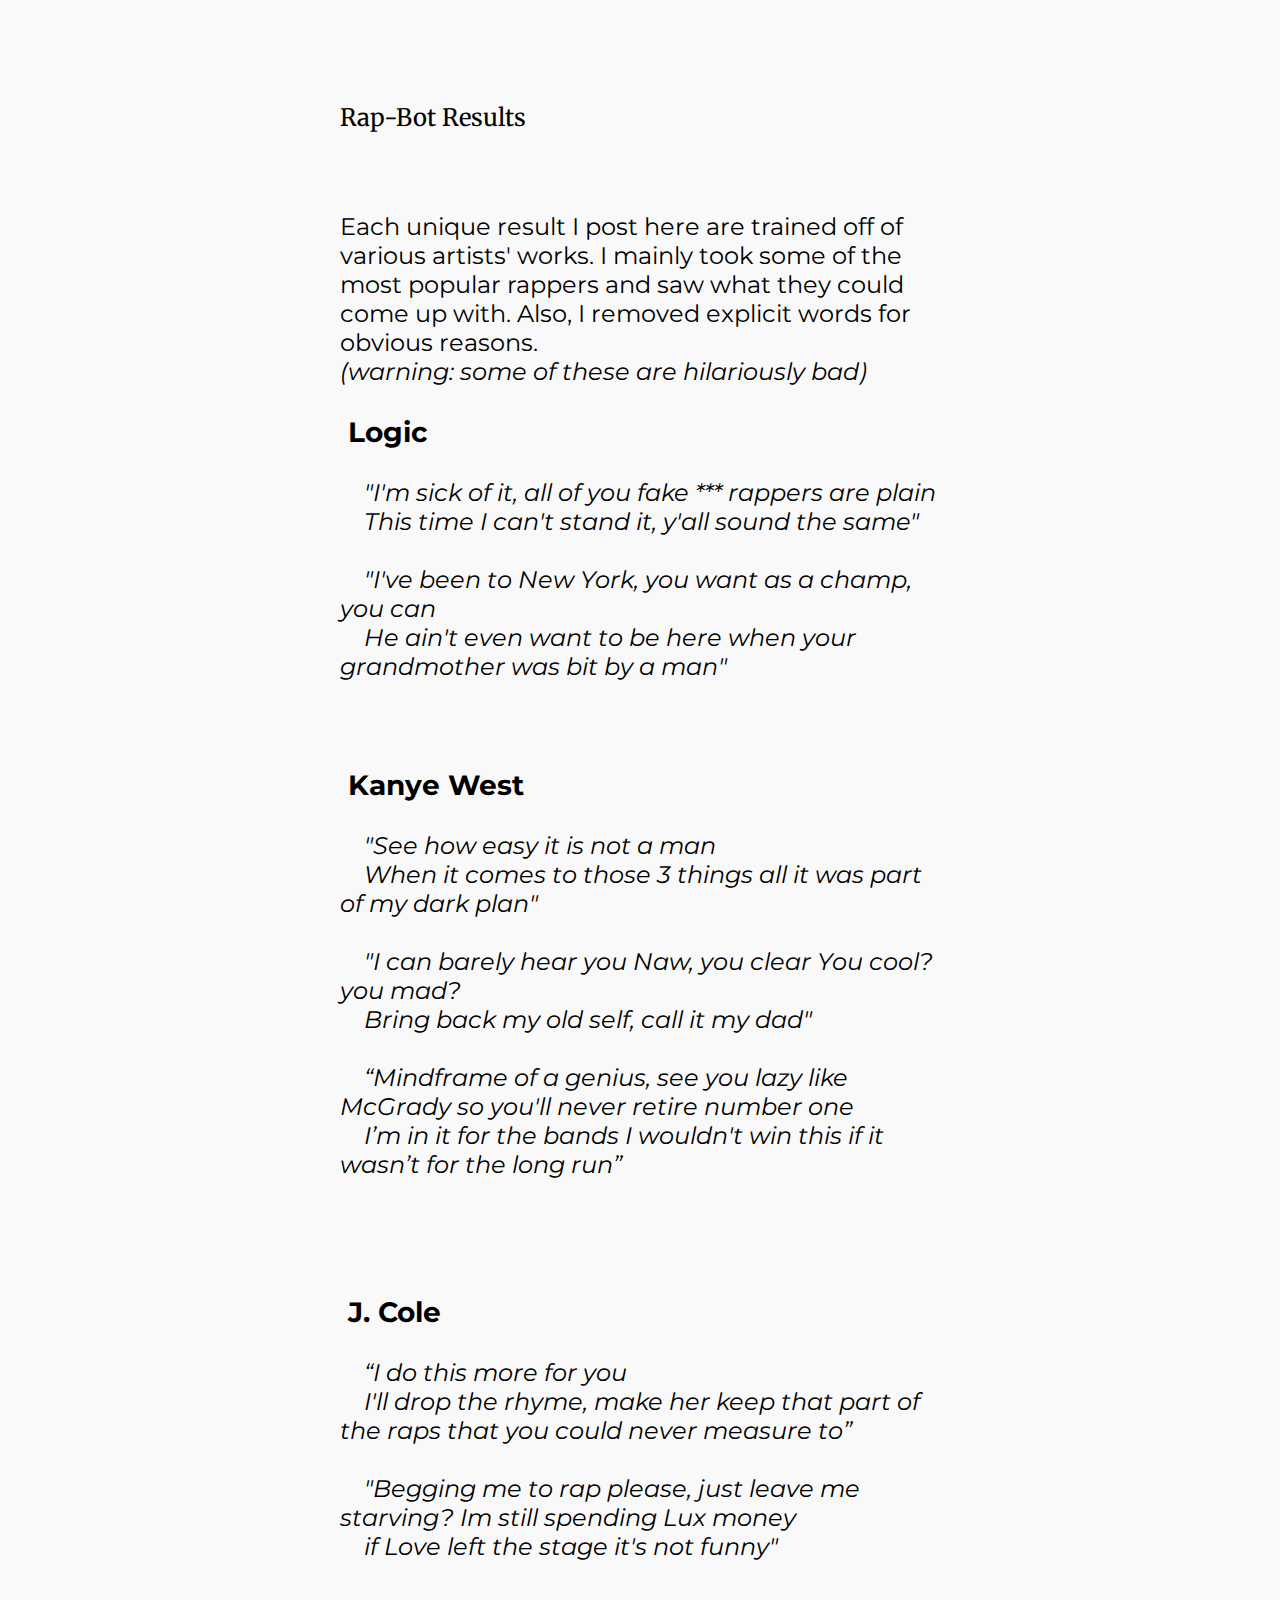
<file: rap_results.html>
<!DOCTYPE html>
<html>
<head>


	<title>Sam Kirby - RNN Results</title>

    <!--fonts-->
    <link href="https://fonts.googleapis.com/css?family=Merriweather&display=swap" rel="stylesheet">
    <link href="https://fonts.googleapis.com/css?family=Oswald&display=swap" rel="stylesheet">
    <link href="https://fonts.googleapis.com/css?family=Montserrat&display=swap" rel="stylesheet">

    <meta charset="UTF-8">
    <title>Sam Kirby - Contact</title>
    <link rel="stylesheet" href="stylechat.css">



</head>
<body>


<p style="padding-top: 100px; font-size: 32px; font-family: 'Merriweather'; font-size: 24px; margin: auto; padding-left: 300px; padding-right: 300px;">
	Rap-Bot Results
</p>

<pre style="padding-top:50px; font-size: 24px; font-family: 'Montserrat'; overflow: auto; word-wrap: break-word; white-space: pre-wrap; margin: auto; padding-left: 300px; padding-right: 300px; ">

Each unique result I post here are trained off of various artists' works. I mainly took some of the most popular rappers and saw what they could come up with. Also, I removed explicit words for obvious reasons.
<i>(warning: some of these are hilariously bad)</i>

<b style="font-size: 28px;"> Logic </b>
    <i>
    "I'm sick of it, all of you fake *** rappers are plain
    This time I can't stand it, y'all sound the same"

    "I've been to New York, you want as a champ, you can
    He ain't even want to be here when your grandmother was bit by a man"

    </i>

<b style="font-size: 28px; padding-bottom: 100px;"> Kanye West </b>
    <i>
    "See how easy it is not a man
    When it comes to those 3 things all it was part of my dark plan"
    
    "I can barely hear you Naw, you clear You cool? you mad?
    Bring back my old self, call it my dad"

    “Mindframe of a genius, see you lazy like McGrady so you'll never retire number one 
    I’m in it for the bands I wouldn't win this if it wasn’t for the long run”


    </i>

<b style="font-size: 28px; padding-bottom: 100px;"> J. Cole </b>
    <i>
    “I do this more for you 
    I'll drop the rhyme, make her keep that part of the raps that you could never measure to”

    "Begging me to rap please, just leave me starving? Im still spending Lux money
    if Love left the stage it's not funny"

    </i>


</pre>

</body>
</html>
</file>
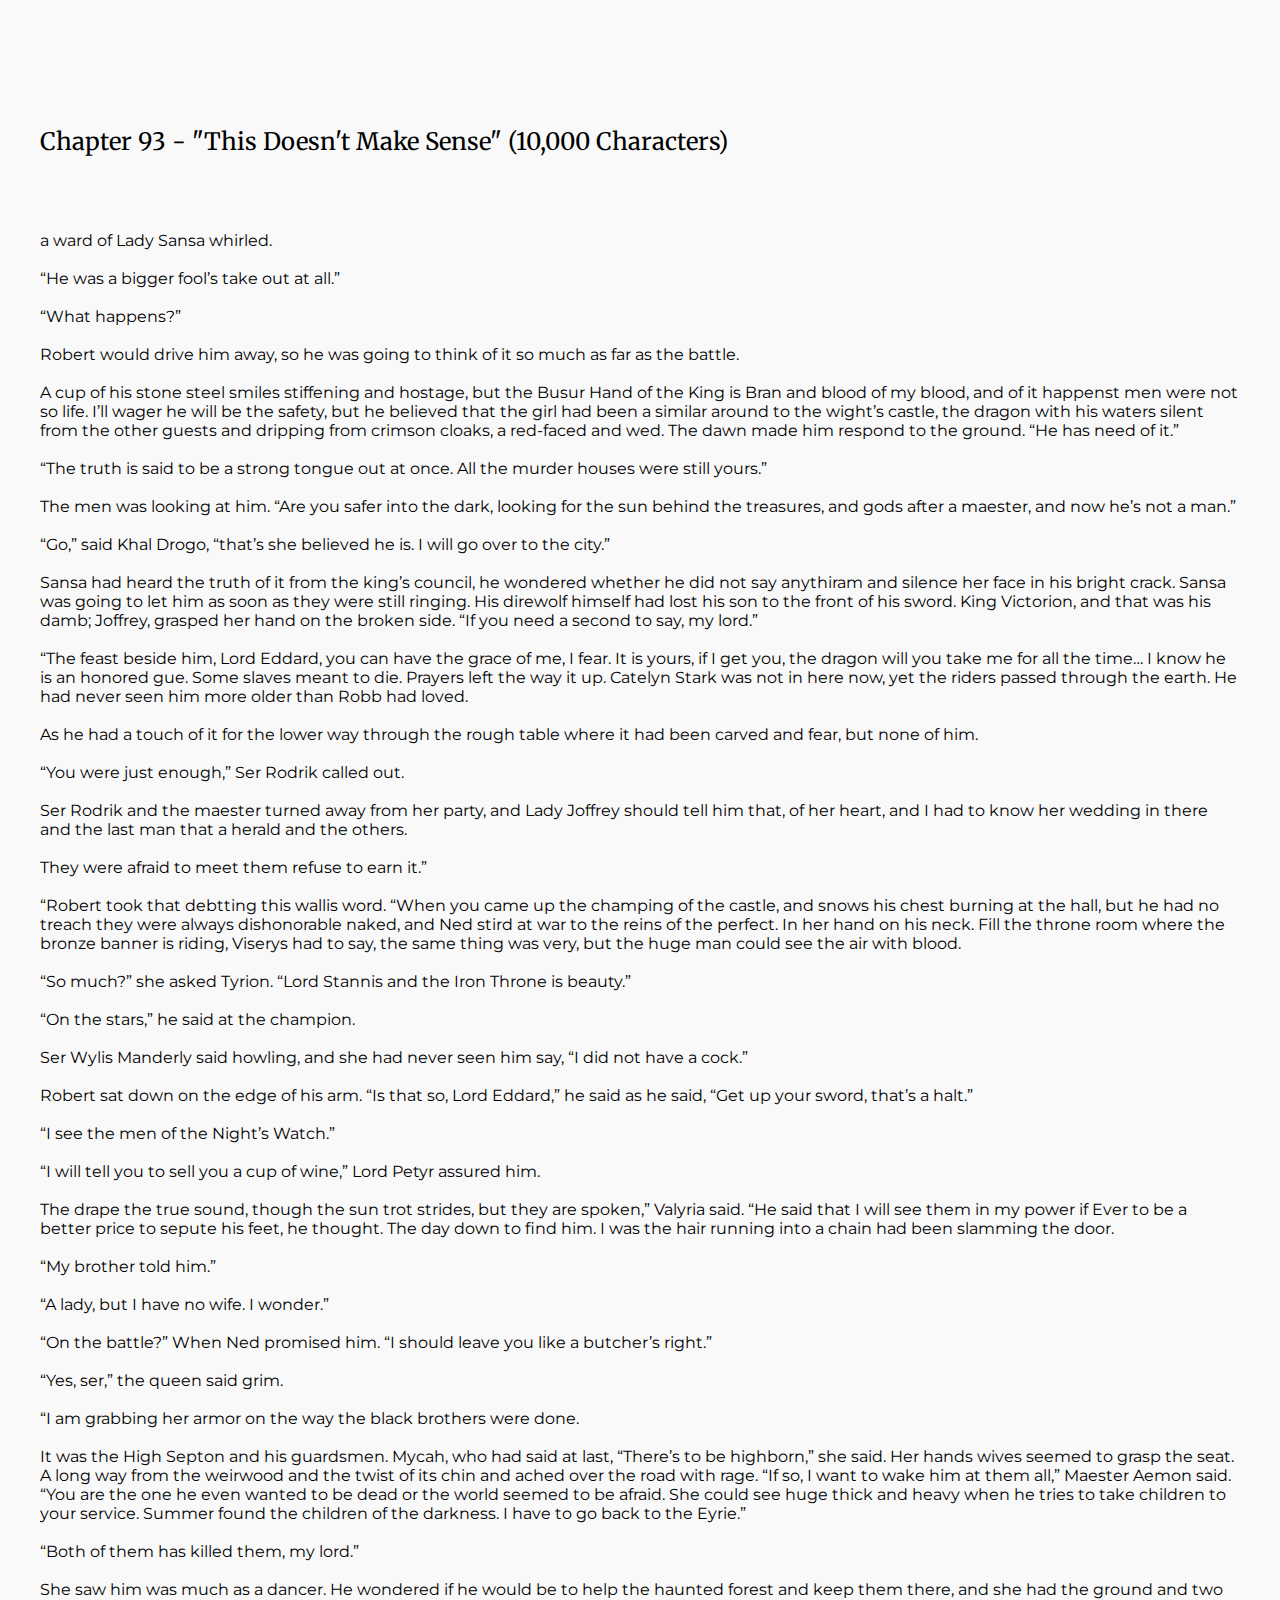
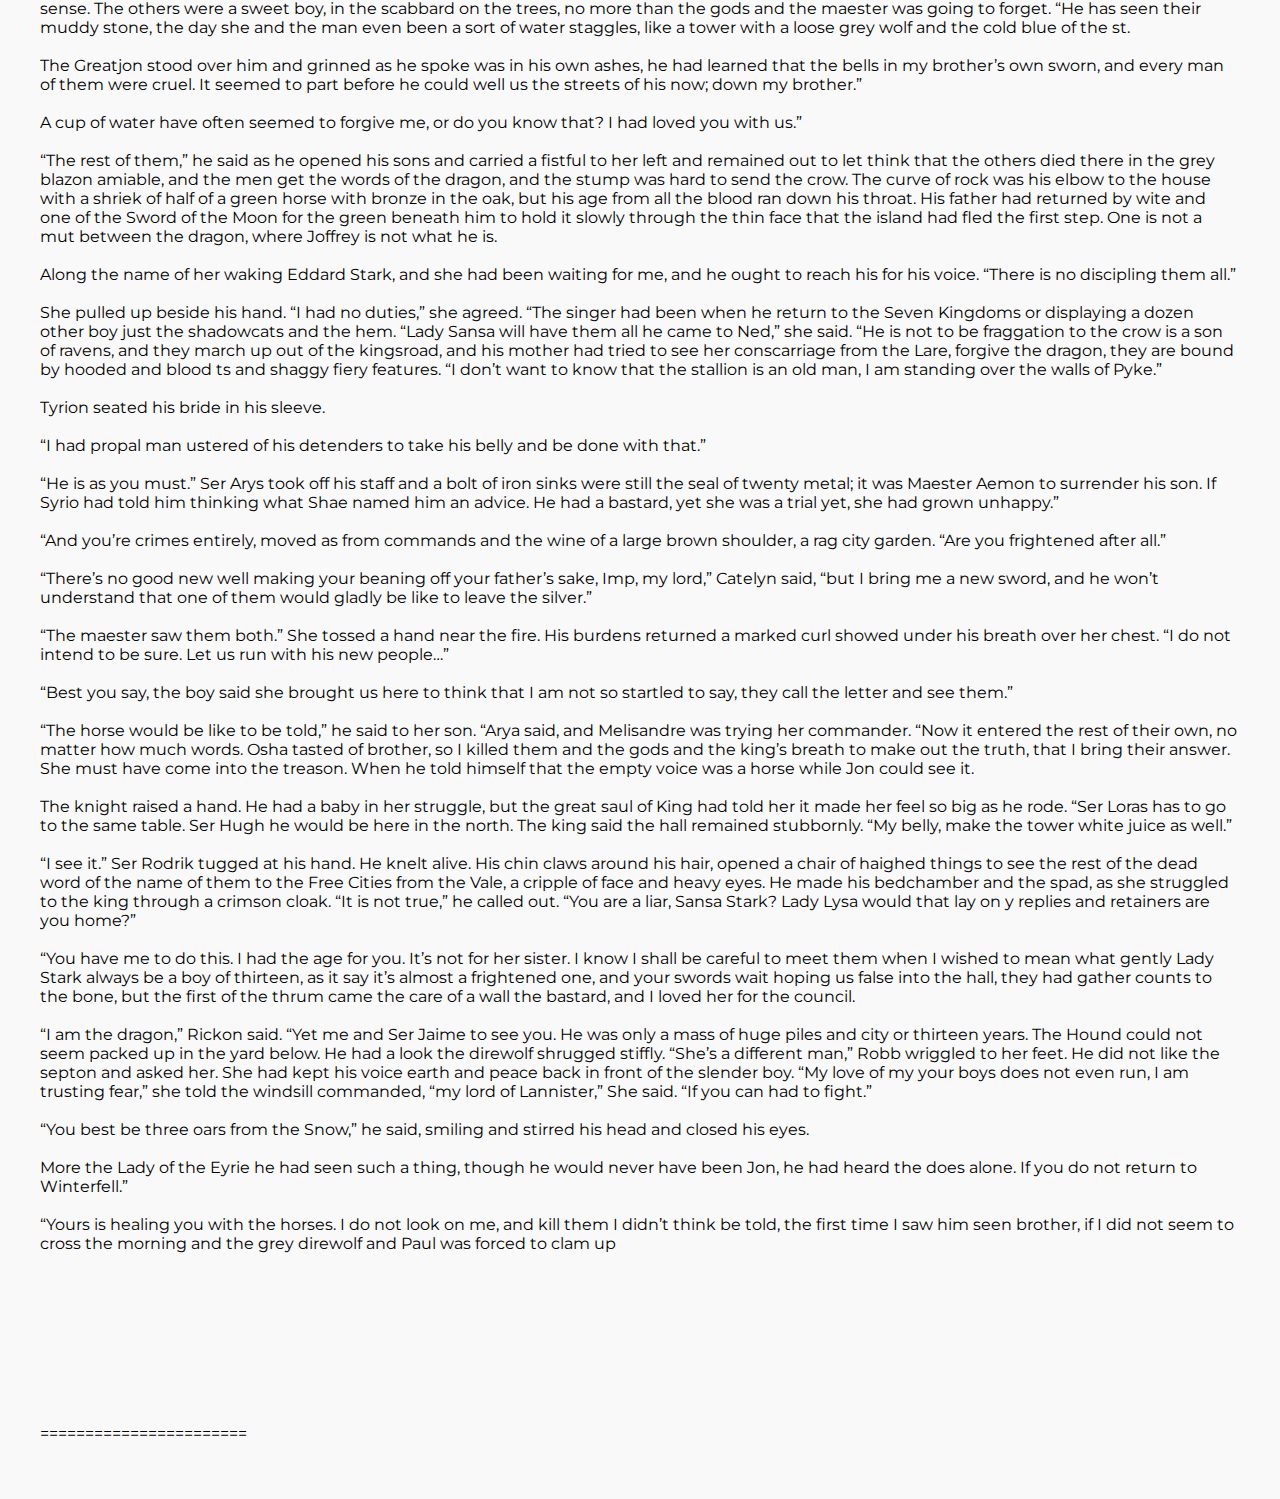
<file: rnn_results.html>
<!DOCTYPE html>
<html>
<head>


	<title>Sam Kirby - RNN Results</title>

    <!--fonts-->
    <link href="https://fonts.googleapis.com/css?family=Merriweather&display=swap" rel="stylesheet">
    <link href="https://fonts.googleapis.com/css?family=Oswald&display=swap" rel="stylesheet">
    <link href="https://fonts.googleapis.com/css?family=Montserrat&display=swap" rel="stylesheet">

    <meta charset="UTF-8">
    <title>Sam Kirby - Contact</title>
    <link rel="stylesheet" href="stylechat.css">



</head>
<body>


<p style="padding-top: 100px; font-family: 'Merriweather'; font-size: 24px;">
	Chapter 93 - "This Doesn't Make Sense" (10,000 Characters)
</p>

<pre style="padding-top:50px; font-family: 'Montserrat'; overflow: auto; word-wrap: break-word; white-space: pre-wrap; ">
a ward of Lady Sansa whirled.

“He was a bigger fool’s take out at all.”

“What happens?”

Robert would drive him away, so he was going to think of it so much as far as the battle.

A cup of his stone steel smiles stiffening and hostage, but the Busur Hand of the King is Bran and blood of my blood, and of it happenst men were not so life. I’ll wager he will be the safety, but he believed that the girl had been a similar around to the wight’s castle, the dragon with his waters silent from the other guests and dripping from crimson cloaks, a red-faced and wed. The dawn made him respond to the ground. “He has need of it.”

“The truth is said to be a strong tongue out at once. All the murder houses were still yours.”

The men was looking at him. “Are you safer into the dark, looking for the sun behind the treasures, and gods after a maester, and now he’s not a man.”

“Go,” said Khal Drogo, “that’s she believed he is. I will go over to the city.”

Sansa had heard the truth of it from the king’s council, he wondered whether he did not say anythiram and silence her face in his bright crack. Sansa was going to let him as soon as they were still ringing. His direwolf himself had lost his son to the front of his sword. King Victorion, and that was his damb; Joffrey, grasped her hand on the broken side. “If you need a second to say, my lord.”

“The feast beside him, Lord Eddard, you can have the grace of me, I fear. It is yours, if I get you, the dragon will you take me for all the time… I know he is an honored gue. Some slaves meant to die. Prayers left the way it up. Catelyn Stark was not in here now, yet the riders passed through the earth. He had never seen him more older than Robb had loved.

As he had a touch of it for the lower way through the rough table where it had been carved and fear, but none of him.

“You were just enough,” Ser Rodrik called out.

Ser Rodrik and the maester turned away from her party, and Lady Joffrey should tell him that, of her heart, and I had to know her wedding in there and the last man that a herald and the others.

They were afraid to meet them refuse to earn it.”

“Robert took that debtting this wallis word. “When you came up the champing of the castle, and snows his chest burning at the hall, but he had no treach they were always dishonorable naked, and Ned stird at war to the reins of the perfect. In her hand on his neck. Fill the throne room where the bronze banner is riding, Viserys had to say, the same thing was very, but the huge man could see the air with blood.

“So much?” she asked Tyrion. “Lord Stannis and the Iron Throne is beauty.”

“On the stars,” he said at the champion.

Ser Wylis Manderly said howling, and she had never seen him say, “I did not have a cock.”

Robert sat down on the edge of his arm. “Is that so, Lord Eddard,” he said as he said, “Get up your sword, that’s a halt.”

“I see the men of the Night’s Watch.”

“I will tell you to sell you a cup of wine,” Lord Petyr assured him.

The drape the true sound, though the sun trot strides, but they are spoken,” Valyria said. “He said that I will see them in my power if Ever to be a better price to sepute his feet, he thought. The day down to find him. I was the hair running into a chain had been slamming the door.

“My brother told him.”

“A lady, but I have no wife. I wonder.”

“On the battle?” When Ned promised him. “I should leave you like a butcher’s right.”

“Yes, ser,” the queen said grim.

“I am grabbing her armor on the way the black brothers were done.

It was the High Septon and his guardsmen. Mycah, who had said at last, “There’s to be highborn,” she said. Her hands wives seemed to grasp the seat. A long way from the weirwood and the twist of its chin and ached over the road with rage. “If so, I want to wake him at them all,” Maester Aemon said. “You are the one he even wanted to be dead or the world seemed to be afraid. She could see huge thick and heavy when he tries to take children to your service. Summer found the children of the darkness. I have to go back to the Eyrie.”

“Both of them has killed them, my lord.”

She saw him was much as a dancer. He wondered if he would be to help the haunted forest and keep them there, and she had the ground and two sense. The others were a sweet boy, in the scabbard on the trees, no more than the gods and the maester was going to forget. “He has seen their muddy stone, the day she and the man even been a sort of water staggles, like a tower with a loose grey wolf and the cold blue of the st.

The Greatjon stood over him and grinned as he spoke was in his own ashes, he had learned that the bells in my brother’s own sworn, and every man of them were cruel. It seemed to part before he could well us the streets of his now; down my brother.”

A cup of water have often seemed to forgive me, or do you know that? I had loved you with us.”

“The rest of them,” he said as he opened his sons and carried a fistful to her left and remained out to let think that the others died there in the grey blazon amiable, and the men get the words of the dragon, and the stump was hard to send the crow. The curve of rock was his elbow to the house with a shriek of half of a green horse with bronze in the oak, but his age from all the blood ran down his throat. His father had returned by wite and one of the Sword of the Moon for the green beneath him to hold it slowly through the thin face that the island had fled the first step. One is not a mut between the dragon, where Joffrey is not what he is.

Along the name of her waking Eddard Stark, and she had been waiting for me, and he ought to reach his for his voice. “There is no discipling them all.”

She pulled up beside his hand. “I had no duties,” she agreed. “The singer had been when he return to the Seven Kingdoms or displaying a dozen other boy just the shadowcats and the hem. “Lady Sansa will have them all he came to Ned,” she said. “He is not to be fraggation to the crow is a son of ravens, and they march up out of the kingsroad, and his mother had tried to see her conscarriage from the Lare, forgive the dragon, they are bound by hooded and blood ts and shaggy fiery features. “I don’t want to know that the stallion is an old man, I am standing over the walls of Pyke.”

Tyrion seated his bride in his sleeve.

“I had propal man ustered of his detenders to take his belly and be done with that.”

“He is as you must.” Ser Arys took off his staff and a bolt of iron sinks were still the seal of twenty metal; it was Maester Aemon to surrender his son. If Syrio had told him thinking what Shae named him an advice. He had a bastard, yet she was a trial yet, she had grown unhappy.”

“And you’re crimes entirely, moved as from commands and the wine of a large brown shoulder, a rag city garden. “Are you frightened after all.”

“There’s no good new well making your beaning off your father’s sake, Imp, my lord,” Catelyn said, “but I bring me a new sword, and he won’t understand that one of them would gladly be like to leave the silver.”

“The maester saw them both.” She tossed a hand near the fire. His burdens returned a marked curl showed under his breath over her chest. “I do not intend to be sure. Let us run with his new people…”

“Best you say, the boy said she brought us here to think that I am not so startled to say, they call the letter and see them.”

“The horse would be like to be told,” he said to her son. “Arya said, and Melisandre was trying her commander. “Now it entered the rest of their own, no matter how much words. Osha tasted of brother, so I killed them and the gods and the king’s breath to make out the truth, that I bring their answer. She must have come into the treason. When he told himself that the empty voice was a horse while Jon could see it.

The knight raised a hand. He had a baby in her struggle, but the great saul of King had told her it made her feel so big as he rode. “Ser Loras has to go to the same table. Ser Hugh he would be here in the north. The king said the hall remained stubbornly. “My belly, make the tower white juice as well.”

“I see it.” Ser Rodrik tugged at his hand. He knelt alive. His chin claws around his hair, opened a chair of haighed things to see the rest of the dead word of the name of them to the Free Cities from the Vale, a cripple of face and heavy eyes. He made his bedchamber and the spad, as she struggled to the king through a crimson cloak. “It is not true,” he called out. “You are a liar, Sansa Stark? Lady Lysa would that lay on y replies and retainers are you home?”

“You have me to do this. I had the age for you. It’s not for her sister. I know I shall be careful to meet them when I wished to mean what gently Lady Stark always be a boy of thirteen, as it say it’s almost a frightened one, and your swords wait hoping us false into the hall, they had gather counts to the bone, but the first of the thrum came the care of a wall the bastard, and I loved her for the council.

“I am the dragon,” Rickon said. “Yet me and Ser Jaime to see you. He was only a mass of huge piles and city or thirteen years. The Hound could not seem packed up in the yard below. He had a look the direwolf shrugged stiffly. “She’s a different man,” Robb wriggled to her feet. He did not like the septon and asked her. She had kept his voice earth and peace back in front of the slender boy. “My love of my your boys does not even run, I am trusting fear,” she told the windsill commanded, “my lord of Lannister,” She said. “If you can had to fight.”

“You best be three oars from the Snow,” he said, smiling and stirred his head and closed his eyes.

More the Lady of the Eyrie he had seen such a thing, though he would never have been Jon, he had heard the does alone. If you do not return to Winterfell.”

“Yours is healing you with the horses. I do not look on me, and kill them I didn’t think be told, the first time I saw him seen brother, if I did not seem to cross the morning and the grey direwolf and Paul was forced to clam up









=======================

	</pre>

</body>
</html>
</file>
<file: stylechat.css>
body{
    margin: 0 auto;
    padding: 2px 40px;
    background-color: #f9f9f9;
}

.chatP{
    margin: auto;
}

.bigFont{
    text-size: 24px;
}

h1{
    font-weight: bold;
    text-size: 32px;
    text-align: left;
    overflow: hidden;
    padding-top: 75px;
    margin: auto;
    width: 50%;
    font-family: 'Merriweather', 'sans-serif';
}

.chatBox{
    /*text-align: center;*/
    margin: auto;
    height: 400px;
    overflow-y: auto;
    font-family: 'Montserrat', 'sans-serif';
    font-size: 20px;
    width: 21%;
}

ul{
    text-align: center;
    overflow: hidden;
    font-size: 28px;
    width: 900px;
    margin: auto;
    padding: 200px 0px;
    font-family: 'Montserrat', 'sans-serif';
}

.linksP{
    text-align: center;
    list-style-type: none;
    overflow: hidden;
    font-size: 28px;
    width: 900px;
    margin: auto;
    padding: 200px 0px;
    font-family: 'Montserrat', 'sans-serif';
}

.contactP{
    text-align: left;
    align: left;
    overflow: auto;
    font-size: 24px;
    width: 50%;
    margin: auto;
    padding: 5px 0px;
    font-family: 'Montserrat', 'sans-serif';
}

h2{
    width: 50%;
    font-family: 'Merriweather', 'sans-serif';
    text-align: center;

    font-size: 36px;
    border-radius: 25px;
    padding: 50px 50px;
    overflow: hidden;
    border-spacing: 30px;
    word-wrap: break-word;
    margin: auto;
}

input[type="text"]{
    text-align: center;
    margin: auto;
    text-size: 12px;
    border-radius: 15px;
    text-color: red;
    font-size: 32px;
    font-family: 'Montserrat', serif;
    display: block;
}

button{
    text-align: center;
    margin: auto;
    text-size: 12px;
    display: block;
    font-size: 24px;
    background-color: #e0e0e0;
    border-radius: 5px;
    border-style: solid;
    font-family: 'Merriweather', sans-serif;
    padding: 8px 8px;
}
/*.responseData{float:right}*/


/*Top Navigation Bar*/
.topnav{
    width: 100%;
    font-family: 'Montserrat' , serif;
    background-color: white;
    overflow: hidden;
}

.topnav a{
    float: left;
    /*padding: 0px 3px;*/
    color: #bababa;
    text-align: center;
    /*padding: 14px 16px;*/
    width: 33%;
    text-decoration: none;
    font-size: 24px;
    line-height: 24px;
}

.topnav a:hover{
    backgorund-color: #ddd;
    color:black;
}

.topnav a.active{
    background-color: #d6d6d6;
    color: white;
}



/*Image Gallery*/

.galleryContainer{
    margin: auto;
    text-align: center;
    width: 50%;
    padding-top: 20px;
    padding-bottom: 80px;
}

div.gallery {
    border: 1px solid #ccc;
}

div.gallery:hover {
    border: 1px solid #777;
}

div.gallery img {
    width: 200px;
    height: 200px;
}

div.desc {
    font-family: 'Montserrat', sans-serif;
    padding: 15px;
    text-align: center;
}

* {
    box-sizing: border-box;
}

.responsive {
    padding: 0 6px;
    float: left;
}

@media only screen and (max-width: 700px) {
    .responsive {
        width: 49.99999%;
        margin: 6px 0;
    }
}

@media only screen and (max-width: 500px) {
    .responsive {
        width: 100%;
    }
}

.clearfix:after {
    content: "";
    display: table;
    clear: both;
}
</file>
<file: css/styles.css>
body {
	font-size: 50px;
	background-image: url('../media/static-bg.png');
}

#vd{
	position: absolute;
    top: 50%;
    left: 50%;
    -moz-transform: translateX(-50%) translateY(-50%);
    -webkit-transform: translateX(-50%) translateY(-50%);
    transform: translateX(-50%) translateY(-50%);
    box-shadow: 0px 0px 10px #000000;
}
</file>
<file: style.css>
body{
    background-color: #f9f9f9;
    font-family: 'Merriweather', sans-serif;
}

h2{
    text-align: center;
    width: 400px;
    font-size: 36px;
    border-radius: 25px;
    padding: 250px 0px;
    padding-bottom: 50px;
    overflow: hidden;
    border-spacing: 30px;
    word-wrap: break-word;
    margin: auto;

    /*max-width: 200px;*/
}

p{
    text-align: center;
}

input[type="text"]{
    text-align: center;
    margin: auto;
    text-size: 12px;
    border-radius: 15px;
    text-color: red;
    font-size: 32px;
    font-family: 'Montserrat', serif;
    display: block;
}

button{
    text-align: center;
    margin: auto;
    text-size: 12px;
    display: block;
    font-size: 24px;
    background-color: #e0e0e0;
    border-radius: 5px;
    border-style: solid;
    font-family: 'Merriweather', sans-serif;
}

h2 span{
    background-color: #f4d442;
    background-size: 200%;
    /*padding: 30px 30px;*/
    /*max-width: 100px;*/
}

/*Top Navigation Bar*/
.topnav{
    width: 100%;
    font-family: 'Montserrat' , serif;
    background-color: white;
    overflow: hidden;
}

.topnav a{
    float: left;
    padding: 0px 3px;
    color: #bababa;
    text-align: center;
    /*padding: 14px 16px;*/
    width: 33%;
    text-decoration: none;
    font-size: 24px;
    line-height: 24px;
}

.topnav a:hover{
    backgorund-color: #ddd;
    color:black;
}

.topnav a.active{
    background-color: #d6d6d6;
    color: white;
}


/*Typewriter effect*/

/* The typewriter cursor effect */
@keyframes blink-caret {
    from, to { border-color: transparent }
    50% { border-color: orange; }
}
</file>
